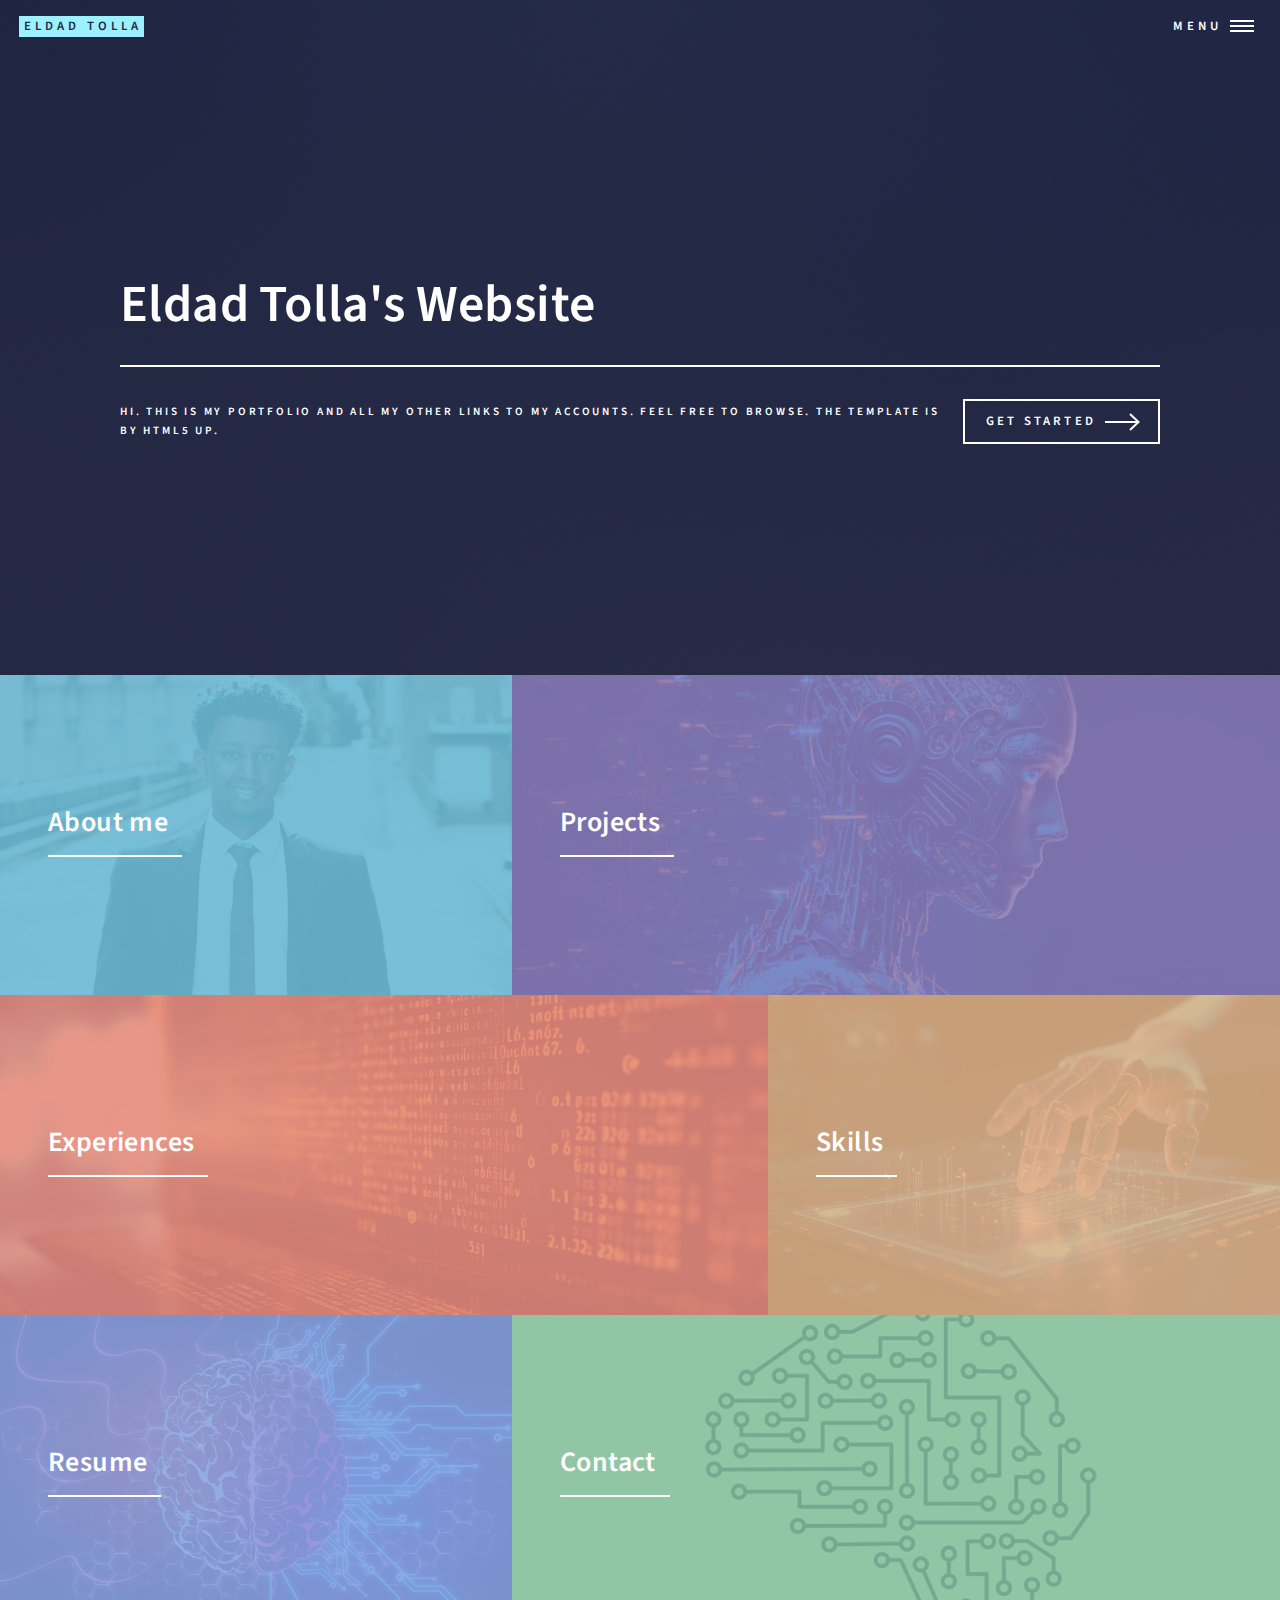
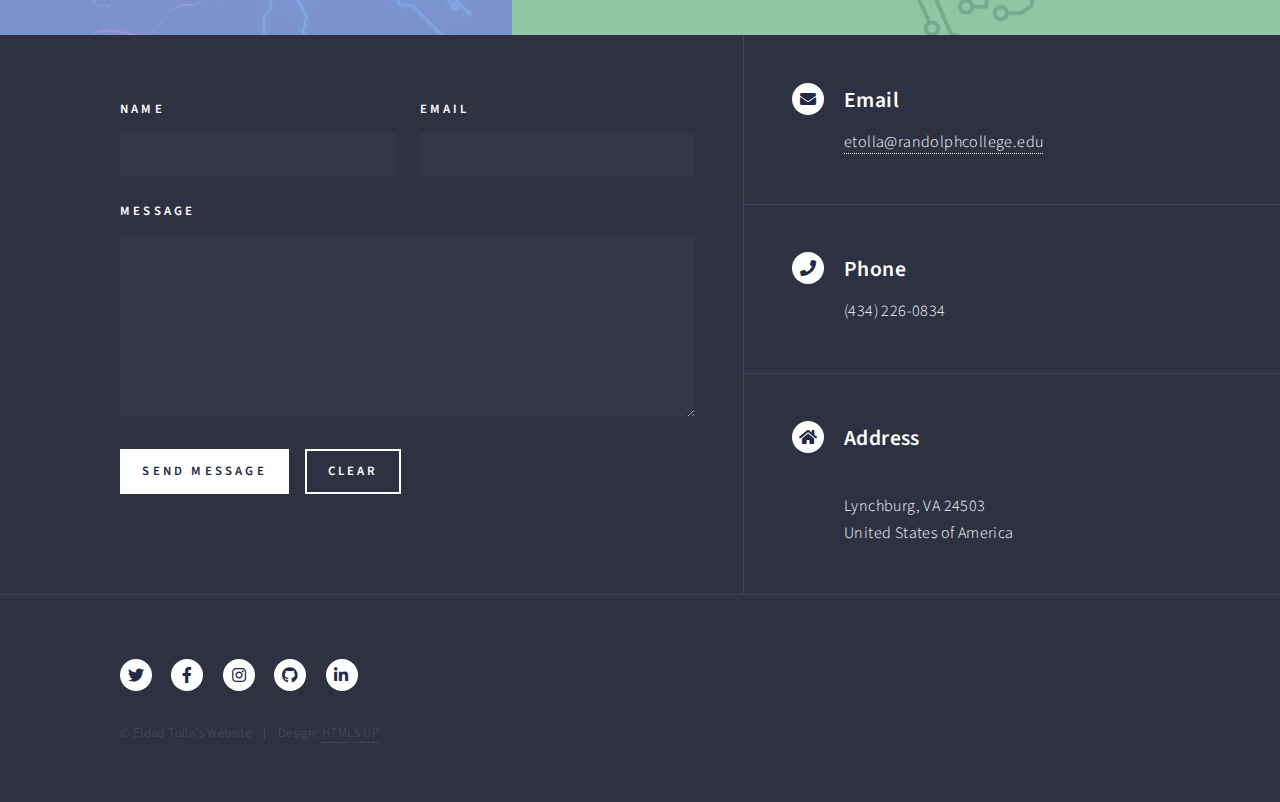
<file: index.html>
<!DOCTYPE HTML>
<!--
	Forty by HTML5 UP
	html5up.net | @ajlkn
	Free for personal and commercial use under the CCA 3.0 license (html5up.net/license)
-->
<html>
	<head>
		<title>Eldad Tolla's Website</title>
		<meta charset="utf-8" />
		<meta name="viewport" content="width=device-width, initial-scale=1, user-scalable=no" />
		<link rel="stylesheet" href="assets/css/main.css" />
		<noscript><link rel="stylesheet" href="assets/css/noscript.css" /></noscript>
	</head>
	<body class="is-preload">

		<!-- Wrapper -->
			<div id="wrapper">

				<!-- Header -->
					<header id="header" class="alt">
						<a href="index.html" class="logo"><strong>Eldad Tolla</strong> <span></span></a>
						<nav>
							<a href="#menu">Menu</a>
						</nav>
					</header>

				<!-- Menu -->
					<!-- Menu -->
<nav id="menu">
    <ul class="links">
        <li><a href="index.html">Home</a></li>
        <li><a href="#generic.html">About Me</a></li>
        <li><a href="#landing.html">Projects</a></li>
        <li><a href="#elements.html">Experiences</a></li>
        <li><a href="#skills.html">Skills</a></li>
        <li><a href="#resume.html">Resume</a></li>
        <li><a href="#contacts.html">Contacts</a></li>
    </ul>
</nav>
				<!-- About Me Section -->
<section id="about-me">
    <!-- About Me Content -->
</section>

<!-- Projects Section -->
<section id="projects">
    <!-- Projects Content -->
</section>

<!-- Experiences Section -->
<section id="experiences">
    <!-- Experiences Content -->
</section>

<!-- Skills Section -->
<section id="skills">
    <!-- Skills Content -->
</section>

<!-- Resume Section -->
<section id="resume">
    <!-- Resume Content -->
</section>

<!-- Contacts Section -->
<section id="contacts">
    <!-- Contacts Content -->
</section>


				<!-- Banner -->
					<section id="banner" class="major">
						<div class="inner">
							<header class="major">
								<h1>Eldad Tolla's Website</h1>
							</header>
							<div class="content">
								<p>Hi. This is my portfolio and all my other links to my accounts. Feel free to browse. The template is by HTML5 UP.</p>
								<ul class="actions">
									<li><a href="#one" class="button next scrolly">Get Started</a></li>
								</ul>
							</div>
						</div>
					</section>

				<!-- Main -->
					<div id="main">

						<!-- One -->
							<section id="one" class="tiles">
								<article>
									<span class="image">
										<img src="images/pic13.JPG" alt="" style="width: 100%; height: auto; object-fit: contain; max-height: 400px;" />

									</span>
									<header class="major">
										<h3><a href="generic.html" class="link">About me</a></h3>
										
									</header>
								</article>
								<article>
									<span class="image">
										<img src="images/pic16.jpg" alt="" />
									</span>
									<header class="major">
										<h3><a href="landing.html" class="link">Projects</a></h3>
										
									</header>
								</article>
								<article>
									<span class="image">
										<img src="images/pic15.jpg" alt="" />
									</span>
									<header class="major">
										<h3><a href="elements.html" class="link">Experiences</a></h3>
										
									</header>
								</article>
								<article>
									<span class="image">
										<img src="images/pic17.jpg" alt="" />
									</span>
									<header class="major">
										<h3><a href="skills.html" class="link">Skills</a></h3>
										
									</header>
								</article>
								<article>
									<span class="image">
										<img src="images/pic18.jpg" alt="" />
									</span>
									<header class="major">
										<h3><a href="resume.html" class="link">Resume</a></h3>
										
									</header>
								</article>
								<article>
									<span class="image">
										<img src="images/pic14.jpg" alt="" />
									</span>
									<header class="major">
										<h3><a href="contact.html" class="link">Contact</a></h3>
										
									</header>
								</article>
							</section>

						<!-- Two -->
							

					</div>

				<!-- Contact -->
					<section id="contact">
						<div class="inner">
							<section>
								<form method="post" action="#">
									<div class="fields">
										<div class="field half">
											<label for="name">Name</label>
											<input type="text" name="name" id="name" />
										</div>
										<div class="field half">
											<label for="email">Email</label>
											<input type="text" name="email" id="email" />
										</div>
										<div class="field">
											<label for="message">Message</label>
											<textarea name="message" id="message" rows="6"></textarea>
										</div>
									</div>
									<ul class="actions">
										<li><input type="submit" value="Send Message" class="primary" /></li>
										<li><input type="reset" value="Clear" /></li>
									</ul>
								</form>
							</section>
							<section class="split">
								<section>
									<div class="contact-method">
										<span class="icon solid alt fa-envelope"></span>
										<h3>Email</h3>
										<a href="#">etolla@randolphcollege.edu</a>
									</div>
								</section>
								<section>
									<div class="contact-method">
										<span class="icon solid alt fa-phone"></span>
										<h3>Phone</h3>
										<span>(434) 226-0834 </span>
									</div>
								</section>
								<section>
									<div class="contact-method">
										<span class="icon solid alt fa-home"></span>
										<h3>Address</h3>
										<span><br />
										Lynchburg, VA 24503<br />
										United States of America</span>
									</div>
								</section>
							</section>
						</div>
					</section>

				<!-- Footer -->
					<footer id="footer">
						<div class="inner">
							<ul class="icons">
								<li><a href="#" class="icon brands alt fa-twitter"><span class="label">Twitter</span></a></li>
								<li><a href="#" class="icon brands alt fa-facebook-f"><span class="label">Facebook</span></a></li>
								<li><a href="#" class="icon brands alt fa-instagram"><span class="label">Instagram</span></a></li>
								<li><a href="https://github.com/etollaw" class="icon brands alt fa-github"><span class="label">GitHub</span></a></li>
								<li><a href="https://www.linkedin.com/in/eldad-tolla-441166219" class="icon brands alt fa-linkedin-in"><span class="label">LinkedIn</span></a></li>
							</ul>
							<ul class="copyright">
								<li>&copy; Eldad Tolla's Website</li><li>Design: <a href="https://html5up.net">HTML5 UP</a></li>
							</ul>
						</div>
					</footer>

			</div>

		<!-- Scripts -->
			<script src="assets/js/jquery.min.js"></script>
			<script src="assets/js/jquery.scrolly.min.js"></script>
			<script src="assets/js/jquery.scrollex.min.js"></script>
			<script src="assets/js/browser.min.js"></script>
			<script src="assets/js/breakpoints.min.js"></script>
			<script src="assets/js/util.js"></script>
			<script src="assets/js/main.js"></script>

	</body>
</html>
</file>
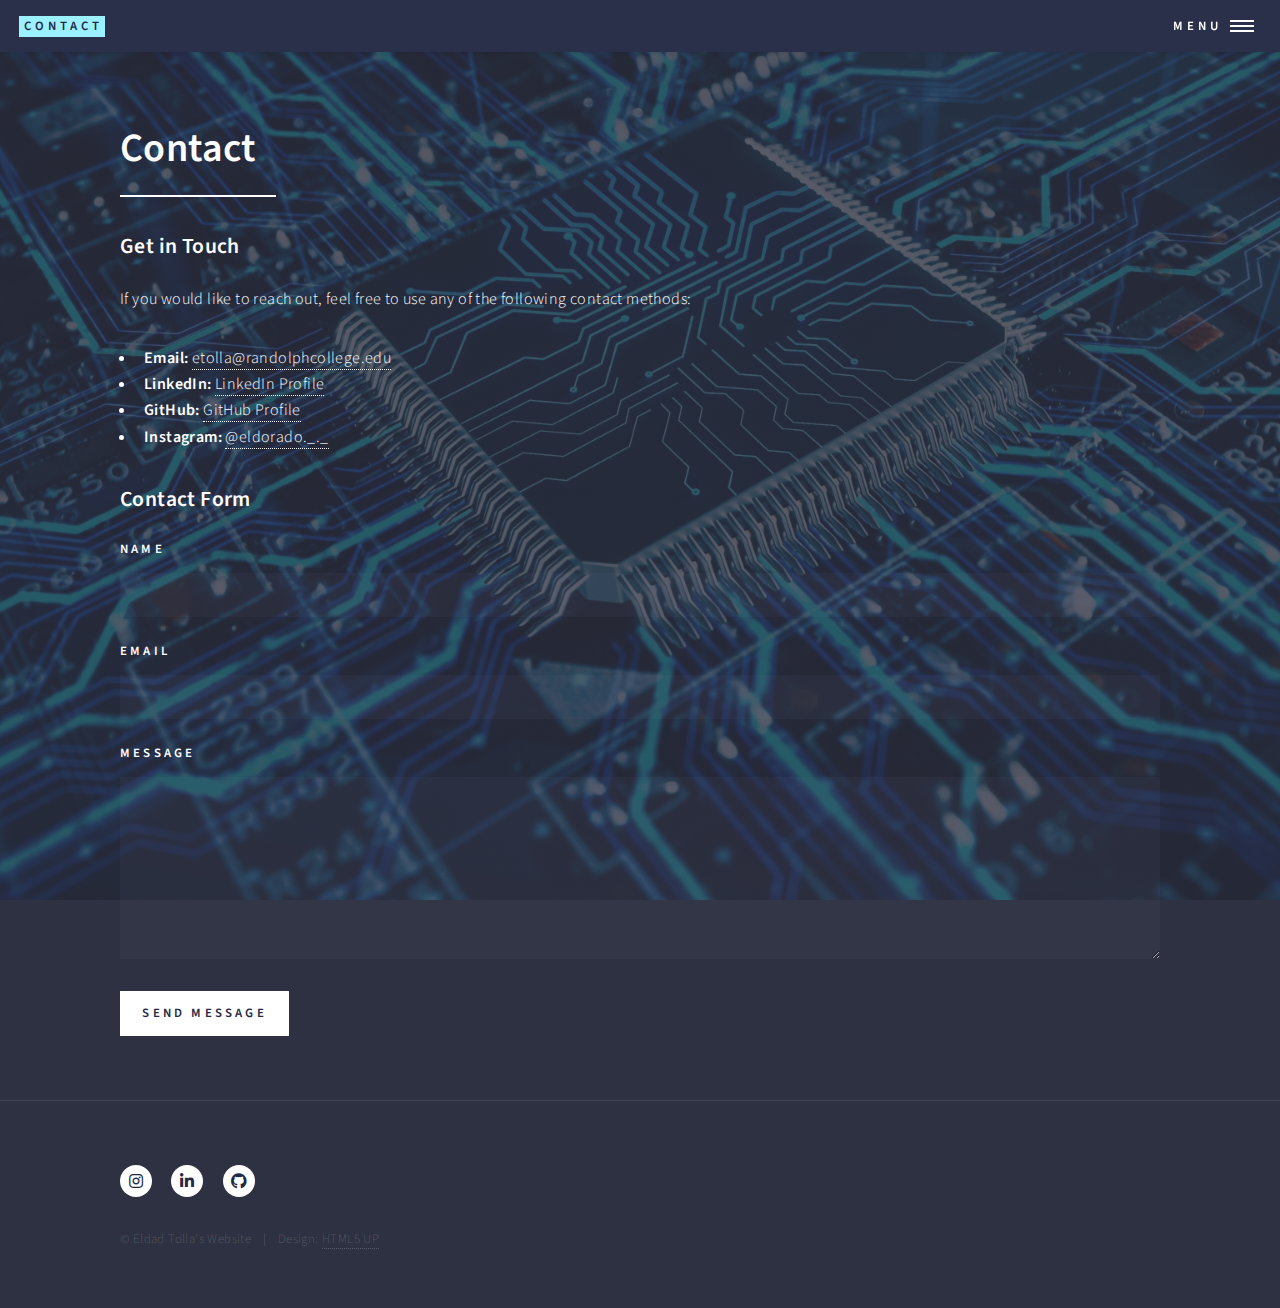
<file: contact.html>
<!DOCTYPE HTML>
				<!-- About Me Section -->
<section id="about-me">
    <!-- About Me Content -->
</section>

<!-- Projects Section -->
<section id="projects">
    <!-- Projects Content -->
</section>

<!-- Experiences Section -->
<section id="experiences">
    <!-- Experiences Content -->
</section>

<!-- Skills Section -->
<section id="skills">
    <!-- Skills Content -->
</section>

<!-- Resume Section -->
<section id="resume">
    <!-- Resume Content -->
</section>

<!-- Contacts Section -->
<section id="contacts">
    <!-- Contacts Content -->
</section>

<html>
	<head>
		<title>Contact</title>
		<meta charset="utf-8" />
		<meta name="viewport" content="width=device-width, initial-scale=1, user-scalable=no" />
		<link rel="stylesheet" href="assets/css/main.css" />
		<noscript><link rel="stylesheet" href="assets/css/noscript.css" /></noscript>
	</head>
	<body class="is-preload">

		<!-- Wrapper -->
		<div id="wrapper">

			<!-- Header -->
			<header id="header">
				<a href="index.html" class="logo"><strong>Contact</strong></a>
				<nav>
					<a href="#menu">Menu</a>
				</nav>
			</header>

			<!-- Menu -->
			<nav id="menu">
				<ul class="links">
					<li><a href="index.html">Home</a></li>
					<li><a href="skills.html">Skills</a></li>
					<li><a href="projects.html">Projects</a></li>
					<li><a href="resume.html">Resume</a></li>
				</ul>
			</nav>

			<!-- Main -->
			<div id="main" class="alt">

				<!-- One -->
				<section id="one">
					<div class="inner">
						<header class="major">
							<h1>Contact</h1>
						</header>

						<!-- Content -->
						<section>
							<h3>Get in Touch</h3>
							<p>If you would like to reach out, feel free to use any of the following contact methods:</p>

							<ul>
								<li><strong>Email:</strong> <a href="mailto:etolla@randolphcollege.edu">etolla@randolphcollege.edu</a></li>
								<li><strong>LinkedIn:</strong> <a href="https://www.linkedin.com/in/eldad-tolla-441166219" target="_blank">LinkedIn Profile</a></li>
								<li><strong>GitHub:</strong> <a href="https://github.com/etollaw" target="_blank">GitHub Profile</a></li>
								<li><strong>Instagram:</strong> <a href="https://www.instagram.com/eldorado._._" target="_blank">@eldorado._._</a></li>
							</ul>

							<h3>Contact Form</h3>
							<form method="post" action="mailto:etolla@randolphcollege.edu">
								<div class="fields">
									<div class="field">
										<label for="name">Name</label>
										<input type="text" name="name" id="name" required />
									</div>
									<div class="field">
										<label for="email">Email</label>
										<input type="email" name="email" id="email" required />
									</div>
									<div class="field">
										<label for="message">Message</label>
										<textarea name="message" id="message" rows="6" required></textarea>
									</div>
								</div>
								<ul class="actions">
									<li><input type="submit" value="Send Message" class="primary" /></li>
								</ul>
							</form>

						</section>

					</div>
				</section>

			</div>

			<!-- Footer -->
			<footer id="footer">
				<div class="inner">
					<ul class="icons">
						<li><a href="https://www.instagram.com/eldorado._._" class="icon brands alt fa-instagram"><span class="label">Instagram</span></a></li>
						<li><a href="https://www.linkedin.com/in/eldad-tolla-441166219" class="icon brands alt fa-linkedin-in"><span class="label">LinkedIn</span></a></li>
						<li><a href="https://github.com/etollaw" class="icon brands alt fa-github"><span class="label">GitHub</span></a></li>
					</ul>
					<ul class="copyright">
						<li>&copy; Eldad Tolla's Website</li><li>Design: <a href="https://html5up.net">HTML5 UP</a></li>
					</ul>
				</div>
			</footer>

		</div>

		<!-- Scripts -->
		<script src="assets/js/jquery.min.js"></script>
		<script src="assets/js/jquery.scrolly.min.js"></script>
		<script src="assets/js/jquery.scrollex.min.js"></script>
		<script src="assets/js/browser.min.js"></script>
		<script src="assets/js/breakpoints.min.js"></script>
		<script src="assets/js/util.js"></script>
		<script src="assets/js/main.js"></script>

	</body>
</html>
</file>
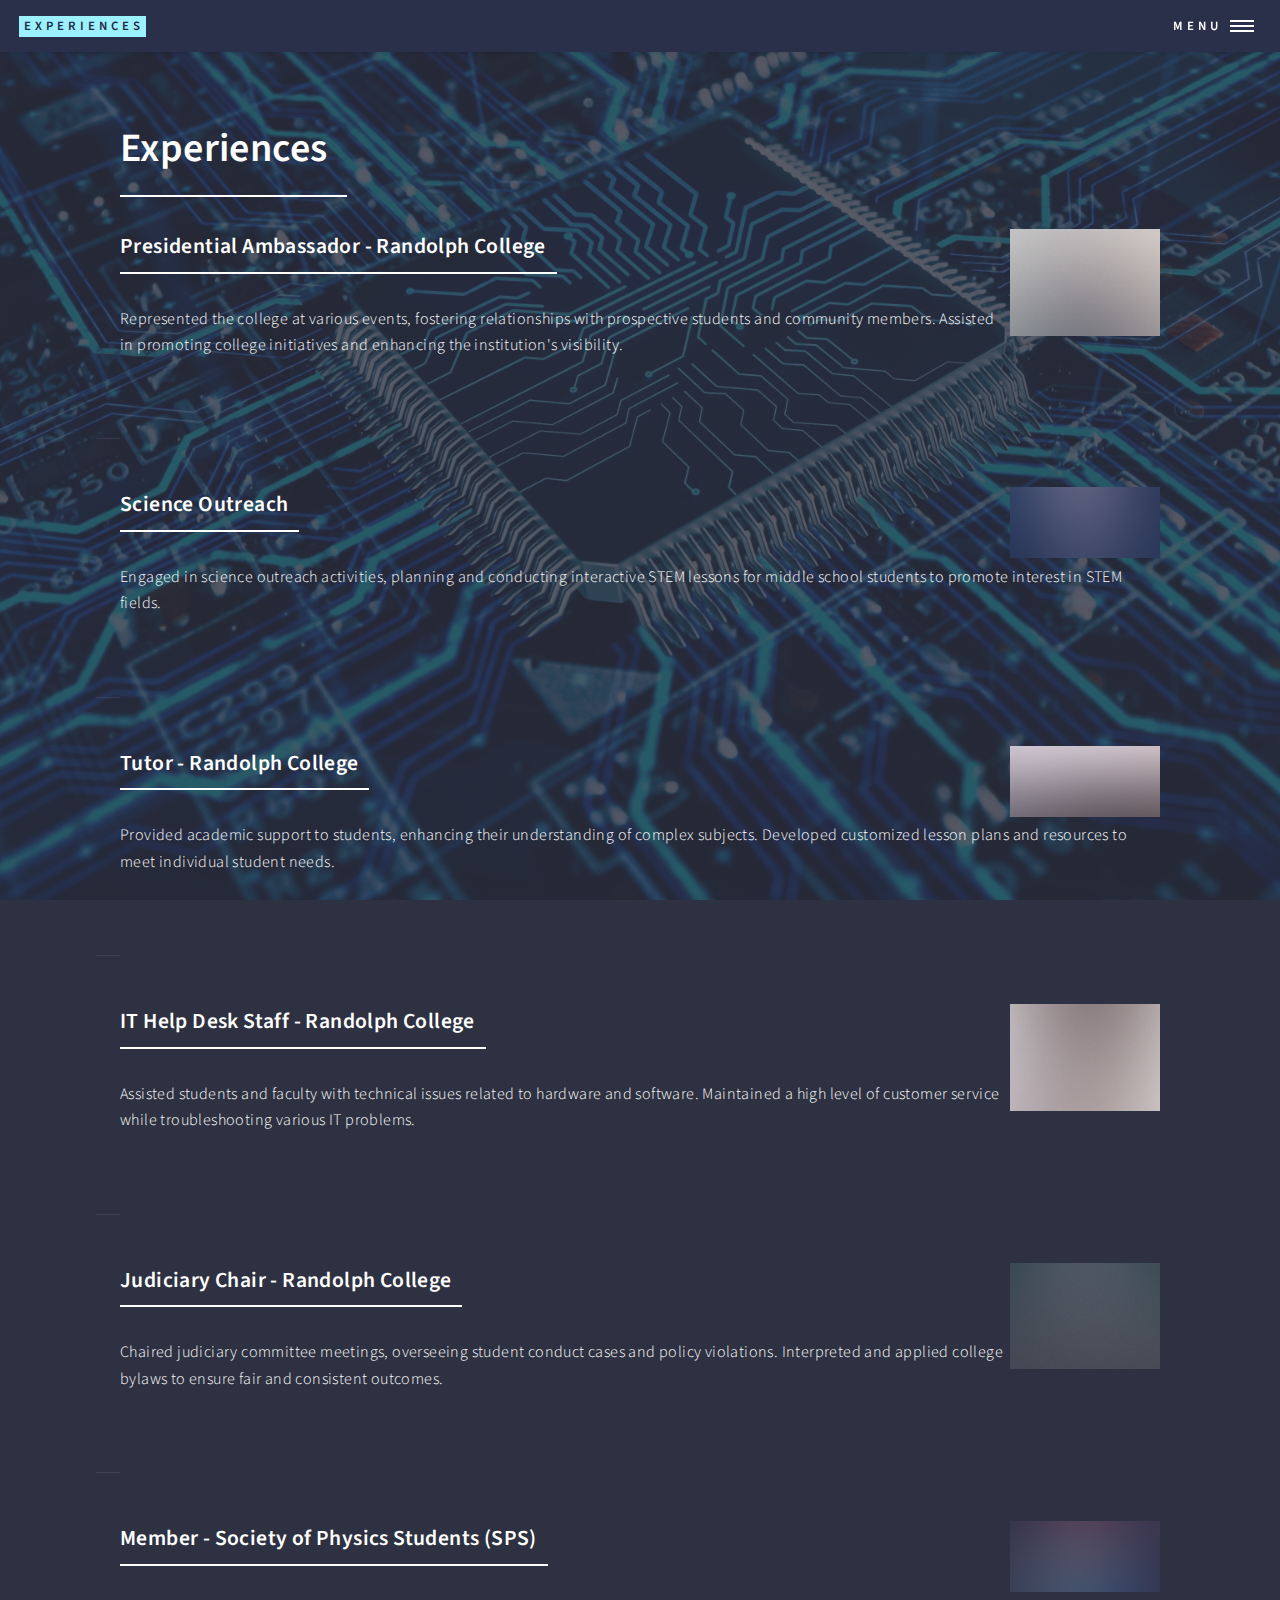
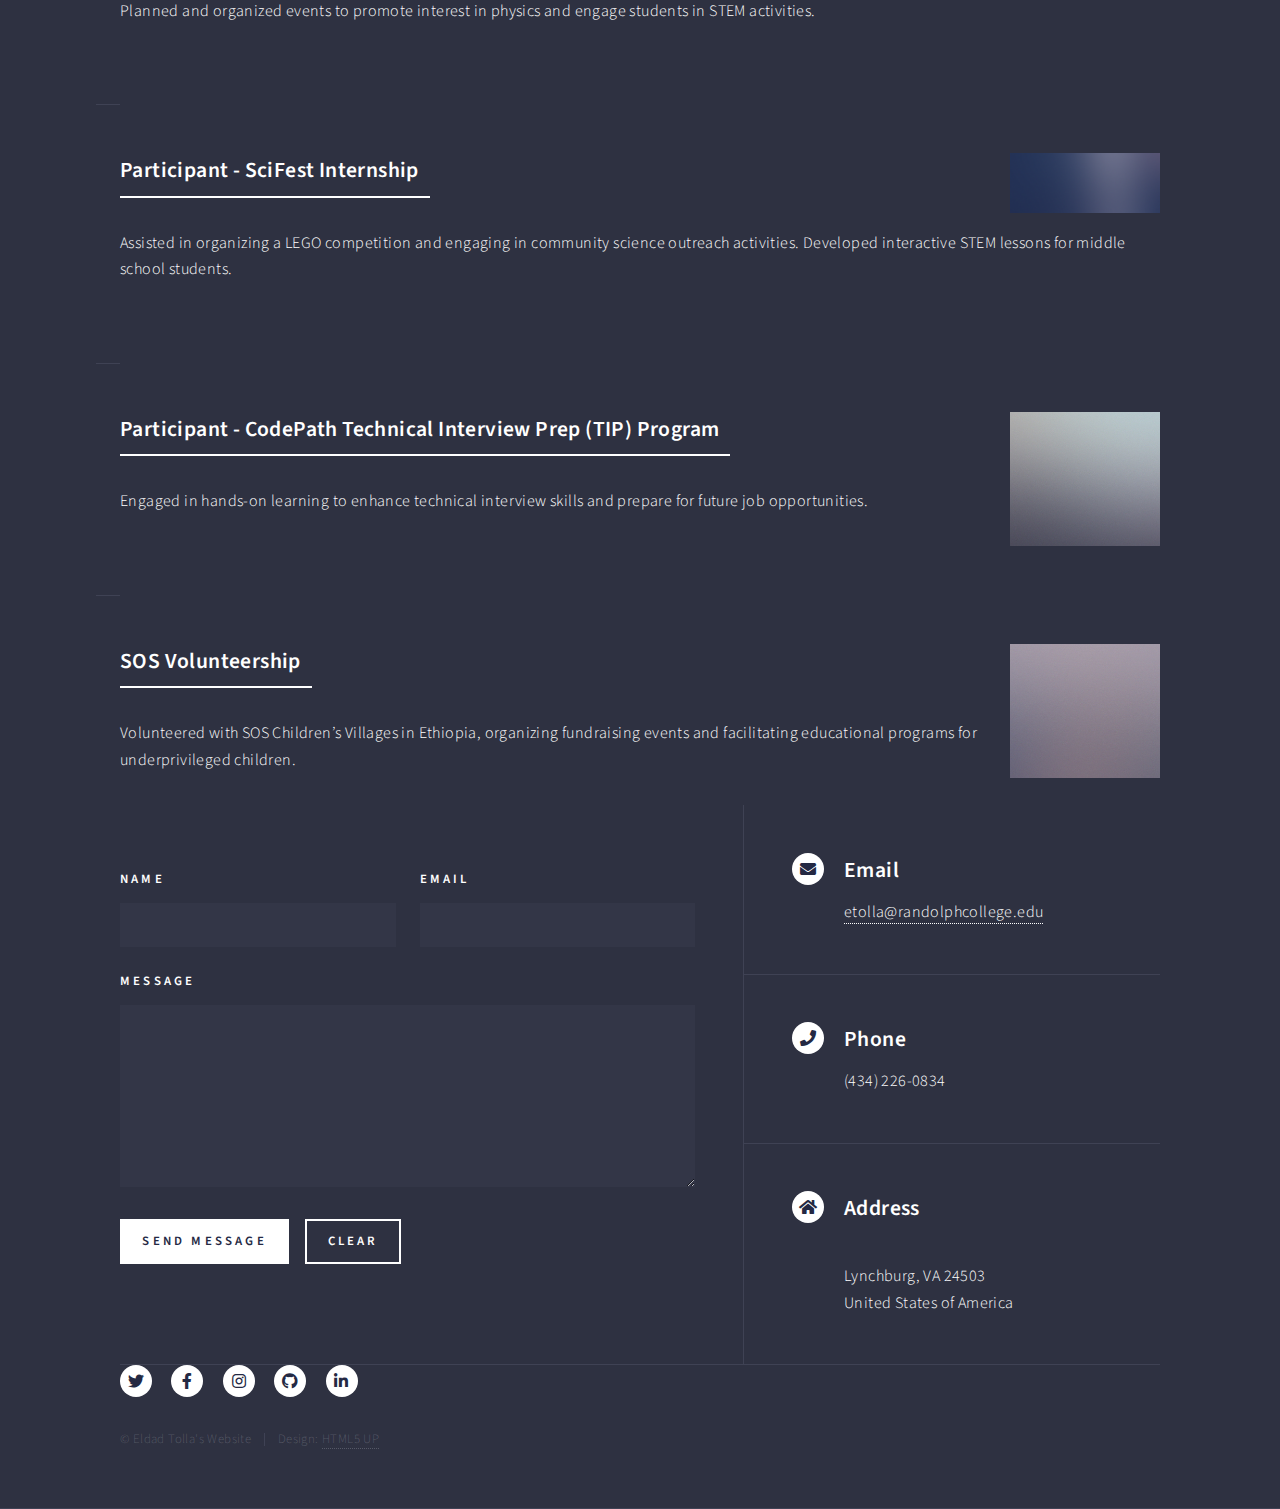
<file: elements.html>
<!DOCTYPE HTML>
<!--
	Forty by HTML5 UP
	html5up.net | @ajlkn
	Free for personal and commercial use under the CCA 3.0 license (html5up.net/license)
-->
<html>
	<head>
		<title>Experiences</title>
		<meta charset="utf-8" />
		<meta name="viewport" content="width=device-width, initial-scale=1, user-scalable=no" />
		<link rel="stylesheet" href="assets/css/main.css" />
		<noscript><link rel="stylesheet" href="assets/css/noscript.css" /></noscript>
	</head>
	<body class="is-preload">

		<!-- Wrapper -->
			<div id="wrapper">

				<!-- Header -->
					<header id="header">
						<a href="index.html" class="logo"><strong>Experiences</strong> <span></span></a>
						<nav>
							<a href="#menu">Menu</a>
						</nav>
					</header>

				<!-- Menu -->
					<nav id="menu">
						<ul class="links">
							<li><a href="index.html">Home</a></li>
							<li><a href="landing.html">Landing</a></li>
							<li><a href="generic.html">Generic</a></li>
							<li><a href="elements.html">Elements</a></li>
						</ul>
						<ul class="actions stacked">
							<li><a href="#" class="button primary fit">Get Started</a></li>
							<li><a href="#" class="button fit">Log In</a></li>
						</ul>
					</nav>

				<!-- Main -->
					<div id="main" class="alt">

						<!-- One -->
							<section id="one">
								<div class="inner">
									<header class="major">
										<h1>Experiences</h1>
									</header>

									<!-- Content -->
<h2 id="content"></h2>

<div class="row">
    <div class="col-12">
        <div class="content">
            <a href="#" class="image" style="float: right; width: 30%; max-width: 150px;">
                <img src="images/pic01.jpg" alt="Presidential Ambassador" style="width: 100%; height: auto;" />
            </a>
            <div class="inner">
                <header class="major">
                    <h3>Presidential Ambassador - Randolph College</h3>
                </header>
                <p>Represented the college at various events, fostering relationships with prospective students and community members. Assisted in promoting college initiatives and enhancing the institution's visibility.</p>
            </div>
        </div>
    </div>

    <hr class="major" />

    <div class="col-12">
        <div class="content">
            <a href="#" class="image" style="float: right; width: 30%; max-width: 150px;">
                <img src="images/pic02.jpg" alt="Science Outreach" style="width: 100%; height: auto;" />
            </a>
            <div class="inner">
                <header class="major">
                    <h3>Science Outreach</h3>
                </header>
                <p>Engaged in science outreach activities, planning and conducting interactive STEM lessons for middle school students to promote interest in STEM fields.</p>
            </div>
        </div>
    </div>

    <hr class="major" />

    <div class="col-12">
        <div class="content">
            <a href="#" class="image" style="float: right; width: 30%; max-width: 150px;">
                <img src="images/pic03.jpg" alt="Tutor" style="width: 100%; height: auto;" />
            </a>
            <div class="inner">
                <header class="major">
                    <h3>Tutor - Randolph College</h3>
                </header>
                <p>Provided academic support to students, enhancing their understanding of complex subjects. Developed customized lesson plans and resources to meet individual student needs.</p>
            </div>
        </div>
    </div>

    <hr class="major" />

    <div class="col-12">
        <div class="content">
            <a href="#" class="image" style="float: right; width: 30%; max-width: 150px;">
                <img src="images/pic04.jpg" alt="IT Help Desk" style="width: 100%; height: auto;" />
            </a>
            <div class="inner">
                <header class="major">
                    <h3>IT Help Desk Staff - Randolph College</h3>
                </header>
                <p>Assisted students and faculty with technical issues related to hardware and software. Maintained a high level of customer service while troubleshooting various IT problems.</p>
            </div>
        </div>
    </div>

    <hr class="major" />

    <div class="col-12">
        <div class="content">
            <a href="#" class="image" style="float: right; width: 30%; max-width: 150px;">
                <img src="images/pic05.jpg" alt="Judiciary Chair" style="width: 100%; height: auto;" />
            </a>
            <div class="inner">
                <header class="major">
                    <h3>Judiciary Chair - Randolph College</h3>
                </header>
                <p>Chaired judiciary committee meetings, overseeing student conduct cases and policy violations. Interpreted and applied college bylaws to ensure fair and consistent outcomes.</p>
            </div>
        </div>
    </div>

    <hr class="major" />

    <div class="col-12">
        <div class="content">
            <a href="#" class="image" style="float: right; width: 30%; max-width: 150px;">
                <img src="images/pic06.jpg" alt="Member - Society of Physics Students" style="width: 100%; height: auto;" />
            </a>
            <div class="inner">
                <header class="major">
                    <h3>Member - Society of Physics Students (SPS)</h3>
                </header>
                <p>Planned and organized events to promote interest in physics and engage students in STEM activities.</p>
            </div>
        </div>
    </div>

    <hr class="major" />

    <div class="col-12">
        <div class="content">
            <a href="#" class="image" style="float: right; width: 30%; max-width: 150px;">
                <img src="images/pic07.jpg" alt="Participant - SciFest Internship" style="width: 100%; height: auto;" />
            </a>
            <div class="inner">
                <header class="major">
                    <h3>Participant - SciFest Internship</h3>
                </header>
                <p>Assisted in organizing a LEGO competition and engaging in community science outreach activities. Developed interactive STEM lessons for middle school students.</p>
            </div>
        </div>
    </div>

    <hr class="major" />

    <div class="col-12">
        <div class="content">
            <a href="#" class="image" style="float: right; width: 30%; max-width: 150px;">
                <img src="images/pic08.jpg" alt="Participant - CodePath" style="width: 100%; height: auto;" />
            </a>
            <div class="inner">
                <header class="major">
                    <h3>Participant - CodePath Technical Interview Prep (TIP) Program</h3>
                </header>
                <p>Engaged in hands-on learning to enhance technical interview skills and prepare for future job opportunities.</p>
            </div>
        </div>
    </div>

    <hr class="major" />

    <div class="col-12">
        <div class="content">
            <a href="#" class="image" style="float: right; width: 30%; max-width: 150px;">
                <img src="images/pic09.jpg" alt="SOS Volunteership" style="width: 100%; height: auto;" />
            </a>
            <div class="inner">
                <header class="major">
                    <h3>SOS Volunteership</h3>
                </header>
                <p>Volunteered with SOS Children’s Villages in Ethiopia, organizing fundraising events and facilitating educational programs for underprivileged children.</p>
            </div>
        </div>
    </div>
</div>



				<!-- Contact -->
					<section id="contact">
						<div class="inner">
							<section>
								<form method="post" action="#">
									<div class="fields">
										<div class="field half">
											<label for="name">Name</label>
											<input type="text" name="name" id="name" />
										</div>
										<div class="field half">
											<label for="email">Email</label>
											<input type="text" name="email" id="email" />
										</div>
										<div class="field">
											<label for="message">Message</label>
											<textarea name="message" id="message" rows="6"></textarea>
										</div>
									</div>
									<ul class="actions">
										<li><input type="submit" value="Send Message" class="primary" /></li>
										<li><input type="reset" value="Clear" /></li>
									</ul>
								</form>
							</section>
							<section class="split">
								<section>
									<div class="contact-method">
										<span class="icon solid alt fa-envelope"></span>
										<h3>Email</h3>
										<a href="#">etolla@randolphcollege.edu</a>
									</div>
								</section>
								<section>
									<div class="contact-method">
										<span class="icon solid alt fa-phone"></span>
										<h3>Phone</h3>
										<span>(434) 226-0834</span>
									</div>
								</section>
								<section>
									<div class="contact-method">
										<span class="icon solid alt fa-home"></span>
										<h3>Address</h3>
										<span><br />
										Lynchburg, VA 24503<br />
										United States of America</span>
									</div>
								</section>
							</section>
						</div>
					</section>

				<!-- Footer -->
					<footer id="footer">
						<div class="inner">
							<ul class="icons">
								<li><a href="#" class="icon brands alt fa-twitter"><span class="label">Twitter</span></a></li>
								<li><a href="#" class="icon brands alt fa-facebook-f"><span class="label">Facebook</span></a></li>
								<li><a href="https://www.instagram.com/eldorado._._" class="icon brands alt fa-instagram"><span class="label">Instagram</span></a></li>
								<li><a href="https://github.com/etollaw" class="icon brands alt fa-github"><span class="label">GitHub</span></a></li>
								<li><a href="https://www.linkedin.com/in/eldad-tolla-441166219" class="icon brands alt fa-linkedin-in"><span class="label">LinkedIn</span></a></li>
							</ul>
							<ul class="copyright">
								<li>&copy; Eldad Tolla's Website</li><li>Design: <a href="https://html5up.net">HTML5 UP</a></li>
							</ul>
						</div>
					</footer>

			</div>

		<!-- Scripts -->
			<script src="assets/js/jquery.min.js"></script>
			<script src="assets/js/jquery.scrolly.min.js"></script>
			<script src="assets/js/jquery.scrollex.min.js"></script>
			<script src="assets/js/browser.min.js"></script>
			<script src="assets/js/breakpoints.min.js"></script>
			<script src="assets/js/util.js"></script>
			<script src="assets/js/main.js"></script>

	</body>
</html>
</file>
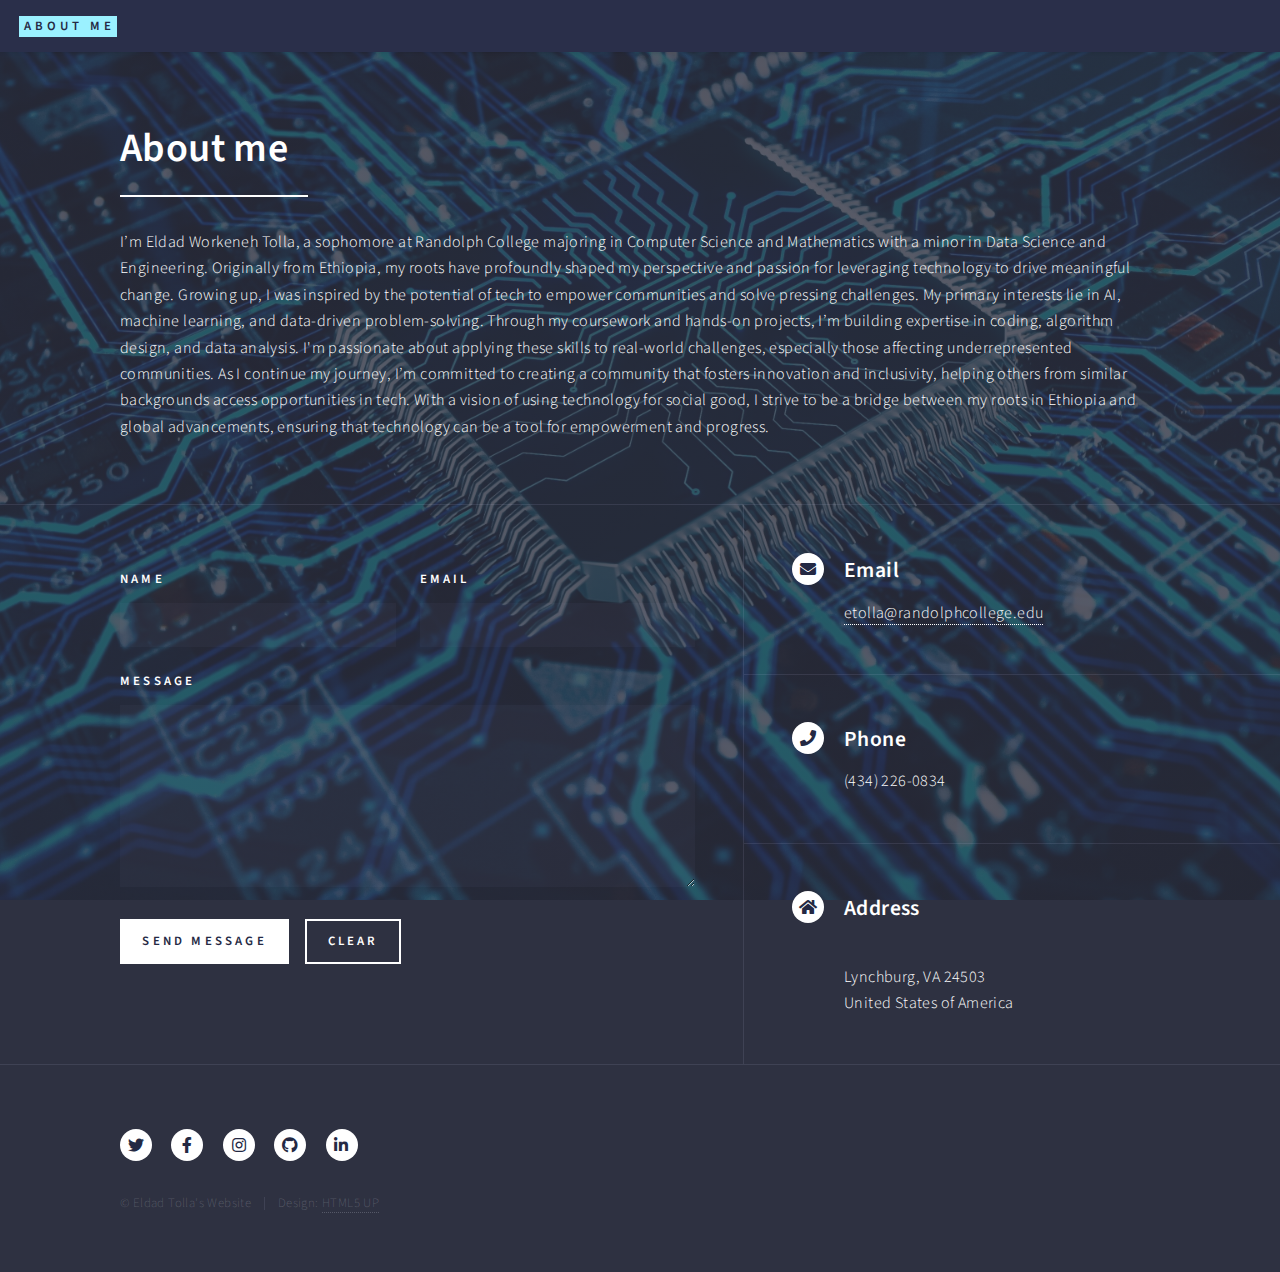
<file: generic.html>
<!DOCTYPE HTML>
<!--
	Forty by HTML5 UP
	html5up.net | @ajlkn
	Free for personal and commercial use under the CCA 3.0 license (html5up.net/license)
-->
<html>
	<head>
		<title>About me</title>
		<meta charset="utf-8" />
		<meta name="viewport" content="width=device-width, initial-scale=1, user-scalable=no" />
		<link rel="stylesheet" href="assets/css/main.css" />
		<noscript><link rel="stylesheet" href="assets/css/noscript.css" /></noscript>
	</head>
	<body class="is-preload">

		<!-- Wrapper -->
			<div id="wrapper">

				<!-- Header -->
					<header id="header">
						<a href="index.html" class="logo"><strong>About me</strong> <span></span></a>
						
					</header>

				<!-- Menu -->
					<nav id="menu">
						<ul class="links">
							<li><a href="index.html">Home</a></li>
							<li><a href="landing.html">Landing</a></li>
							<li><a href="generic.html">Generic</a></li>
							<li><a href="elements.html">Elements</a></li>
						</ul>
						<ul class="actions stacked">
							<li><a href="#" class="button primary fit">Get Started</a></li>
							<li><a href="#" class="button fit">Log In</a></li>
						</ul>
					</nav>


				<!-- Main -->
					<div id="main" class="alt">

						<!-- One -->
							<section id="one">
								<div class="inner">
									<header class="major">
										<h1>About me</h1>
									</header>
									
									<p>I’m Eldad Workeneh Tolla, a sophomore at Randolph College majoring in Computer Science and Mathematics with a minor in Data Science and Engineering. Originally from Ethiopia, my roots have profoundly shaped my perspective and passion for leveraging technology to drive meaningful change. Growing up, I was inspired by the potential of tech to empower communities and solve pressing challenges.

My primary interests lie in AI, machine learning, and data-driven problem-solving. Through my coursework and hands-on projects, I’m building expertise in coding, algorithm design, and data analysis. I'm passionate about applying these skills to real-world challenges, especially those affecting underrepresented communities.

As I continue my journey, I’m committed to creating a community that fosters innovation and inclusivity, helping others from similar backgrounds access opportunities in tech. With a vision of using technology for social good, I strive to be a bridge between my roots in Ethiopia and global advancements, ensuring that technology can be a tool for empowerment and progress.</p>
									
								</div>
							</section>

					</div>

				<!-- Contact -->
					<section id="contact">
						<div class="inner">
							<section>
								<form method="post" action="#">
									<div class="fields">
										<div class="field half">
											<label for="name">Name</label>
											<input type="text" name="name" id="name" />
										</div>
										<div class="field half">
											<label for="email">Email</label>
											<input type="text" name="email" id="email" />
										</div>
										<div class="field">
											<label for="message">Message</label>
											<textarea name="message" id="message" rows="6"></textarea>
										</div>
									</div>
									<ul class="actions">
										<li><input type="submit" value="Send Message" class="primary" /></li>
										<li><input type="reset" value="Clear" /></li>
									</ul>
								</form>
							</section>
							<section class="split">
								<section>
									<div class="contact-method">
										<span class="icon solid alt fa-envelope"></span>
										<h3>Email</h3>
										<a href="#">etolla@randolphcollege.edu</a>
									</div>
								</section>
								<section>
									<div class="contact-method">
										<span class="icon solid alt fa-phone"></span>
										<h3>Phone</h3>
										<span>(434) 226-0834</span>
									</div>
								</section>
								<section>
									<div class="contact-method">
										<span class="icon solid alt fa-home"></span>
										<h3>Address</h3>
										<span><br />
										Lynchburg, VA 24503<br />
										United States of America</span>
									</div>
								</section>
							</section>
						</div>
					</section>

				<!-- Footer -->
					<footer id="footer">
						<div class="inner">
							<ul class="icons">
								<li><a href="#" class="icon brands alt fa-twitter"><span class="label">Twitter</span></a></li>
								<li><a href="#" class="icon brands alt fa-facebook-f"><span class="label">Facebook</span></a></li>
								<li><a href="#" class="icon brands alt fa-instagram"><span class="label">Instagram</span></a></li>
								<li><a href="https://github.com/etollaw" class="icon brands alt fa-github"><span class="label">GitHub</span></a></li>
								<li><a href="https://www.linkedin.com/in/eldad-tolla-441166219" class="icon brands alt fa-linkedin-in"><span class="label">LinkedIn</span></a></li>
							</ul>
							<ul class="copyright">
								<li>&copy; Eldad Tolla's Website</li><li>Design: <a href="https://html5up.net">HTML5 UP</a></li>
							</ul>
						</div>
					</footer>

			</div>

		<!-- Scripts -->
			<script src="assets/js/jquery.min.js"></script>
			<script src="assets/js/jquery.scrolly.min.js"></script>
			<script src="assets/js/jquery.scrollex.min.js"></script>
			<script src="assets/js/browser.min.js"></script>
			<script src="assets/js/breakpoints.min.js"></script>
			<script src="assets/js/util.js"></script>
			<script src="assets/js/main.js"></script>

	</body>
</html>
</file>
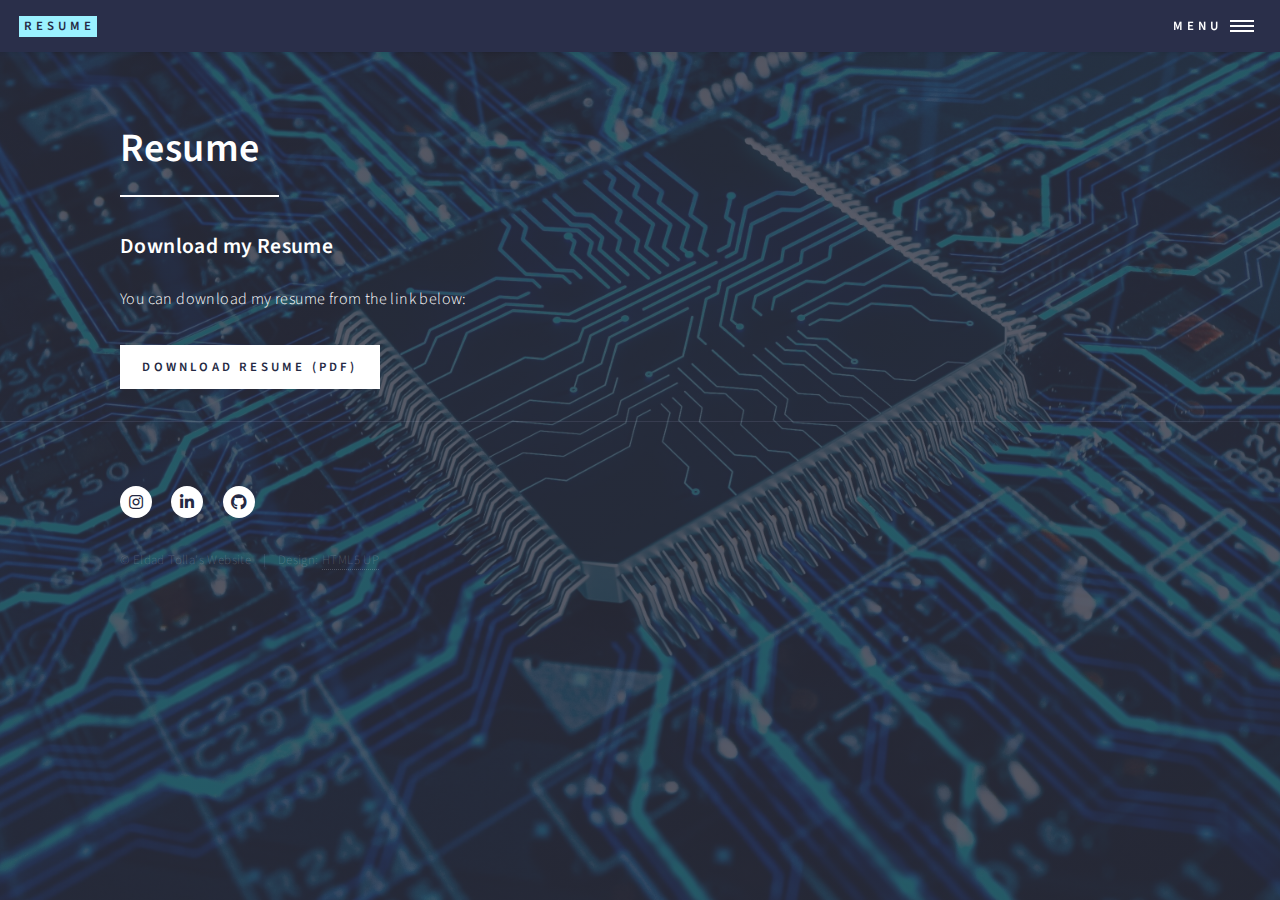
<file: resume.html>
<!DOCTYPE HTML>
<html>
	<head>
		<title>Resume</title>
		<meta charset="utf-8" />
		<meta name="viewport" content="width=device-width, initial-scale=1, user-scalable=no" />
		<link rel="stylesheet" href="assets/css/main.css" />
		<noscript><link rel="stylesheet" href="assets/css/noscript.css" /></noscript>
	</head>
	<body class="is-preload">

		<!-- Wrapper -->
		<div id="wrapper">

			<!-- Header -->
			<header id="header">
				<a href="index.html" class="logo"><strong>Resume</strong> <span></span></a>
				<nav>
					<a href="#menu">Menu</a>
				</nav>
			</header>

			<!-- Menu -->
			<nav id="menu">
				<ul class="links">
					<li><a href="index.html">Home</a></li>
					<li><a href="skills.html">Skills</a></li>
					<li><a href="projects.html">Projects</a></li>
				</ul>
			</nav>

			<!-- Main -->
			<div id="main" class="alt">

				<!-- One -->
				<section id="one">
					<div class="inner">
						<header class="major">
							<h1>Resume</h1>
						</header>

						<!-- Content -->
						<section>
							<h3>Download my Resume</h3>
							<p>You can download my resume from the link below:</p>
							<a href="images/EldadTollaResume.pdf" class="button primary">Download Resume (PDF)</a>
						</section>

					</div>
				</section>

			</div>

			<!-- Footer -->
			<footer id="footer">
				<div class="inner">
					<ul class="icons">
						<li><a href="https://www.instagram.com/eldorado._._" class="icon brands alt fa-instagram"><span class="label">Instagram</span></a></li>
						<li><a href="https://www.linkedin.com/in/eldad-tolla-441166219" class="icon brands alt fa-linkedin-in"><span class="label">LinkedIn</span></a></li>
						<li><a href="https://github.com/etollaw" class="icon brands alt fa-github"><span class="label">GitHub</span></a></li>
					</ul>
					<ul class="copyright">
						<li>&copy; Eldad Tolla's Website</li><li>Design: <a href="https://html5up.net">HTML5 UP</a></li>
					</ul>
				</div>
			</footer>

		</div>

		<!-- Scripts -->
		<script src="assets/js/jquery.min.js"></script>
		<script src="assets/js/jquery.scrolly.min.js"></script>
		<script src="assets/js/jquery.scrollex.min.js"></script>
		<script src="assets/js/browser.min.js"></script>
		<script src="assets/js/breakpoints.min.js"></script>
		<script src="assets/js/util.js"></script>
		<script src="assets/js/main.js"></script>

	</body>
</html>
</file>
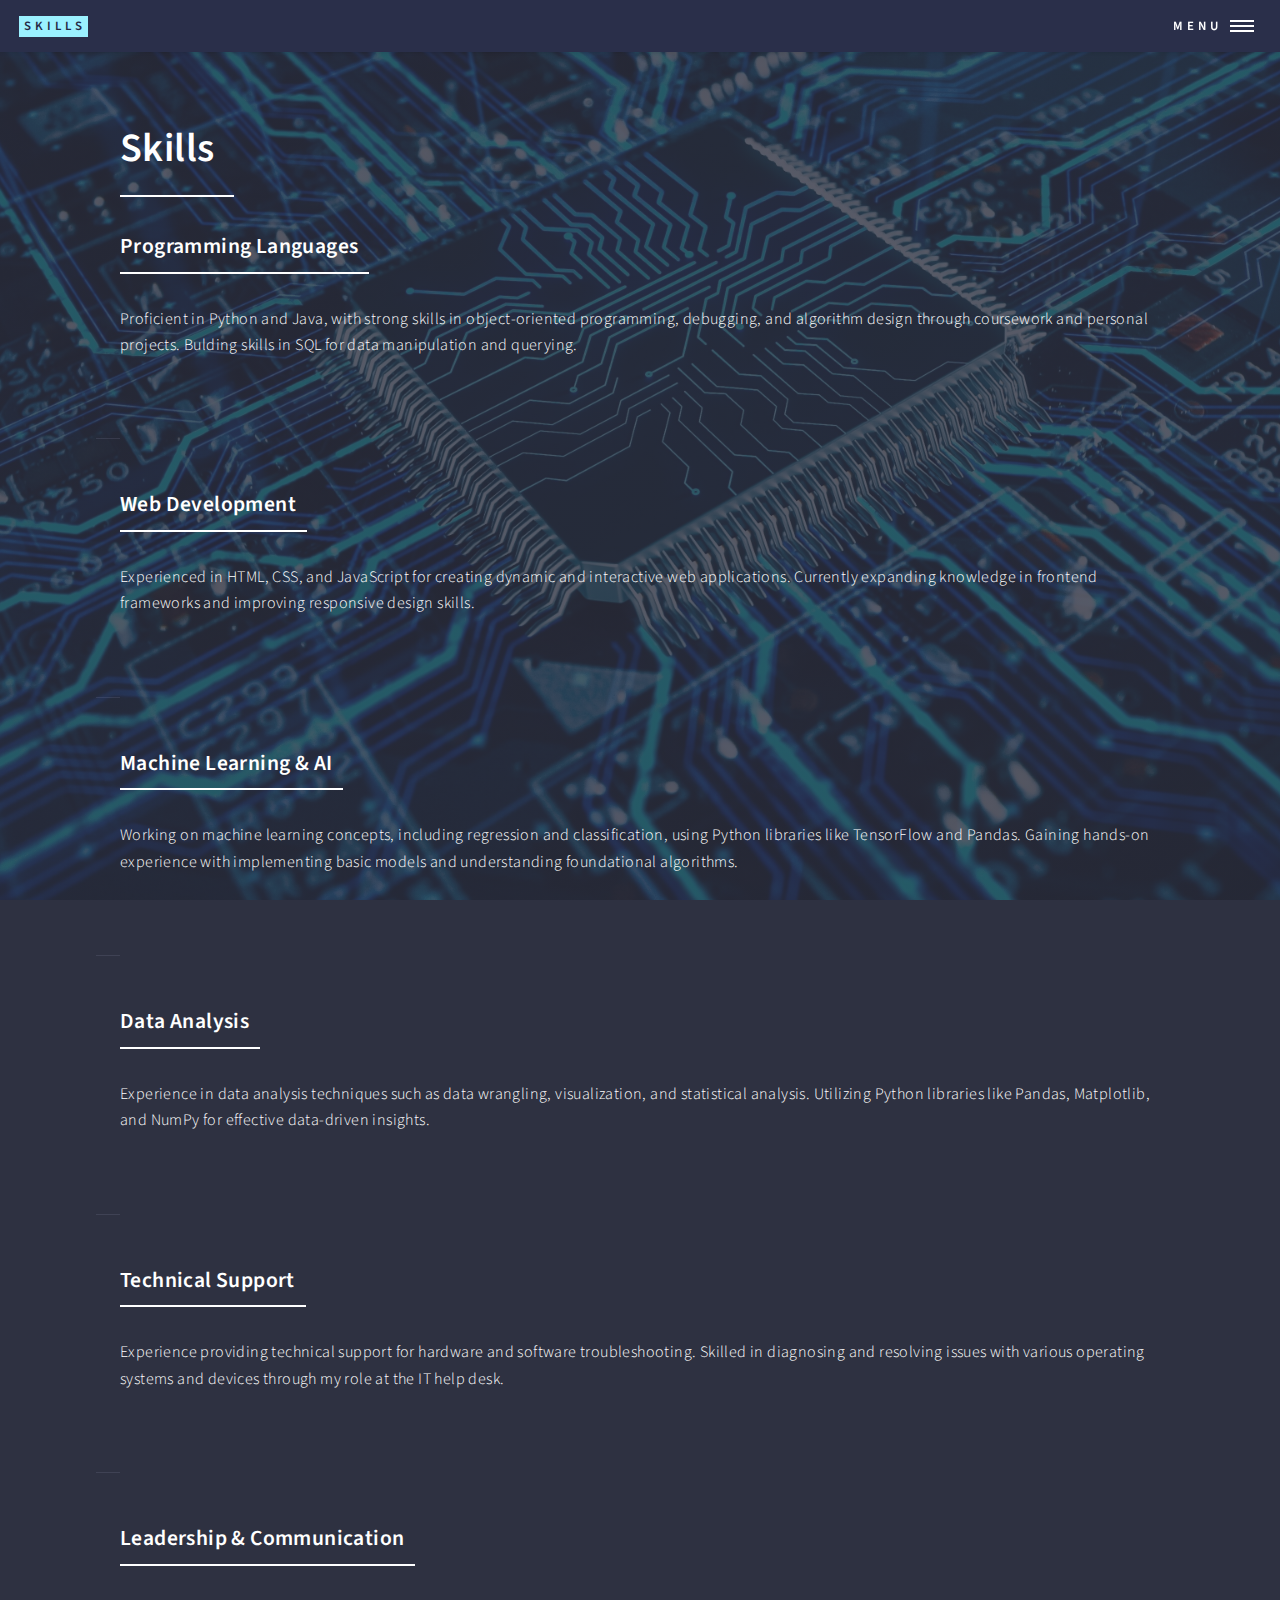
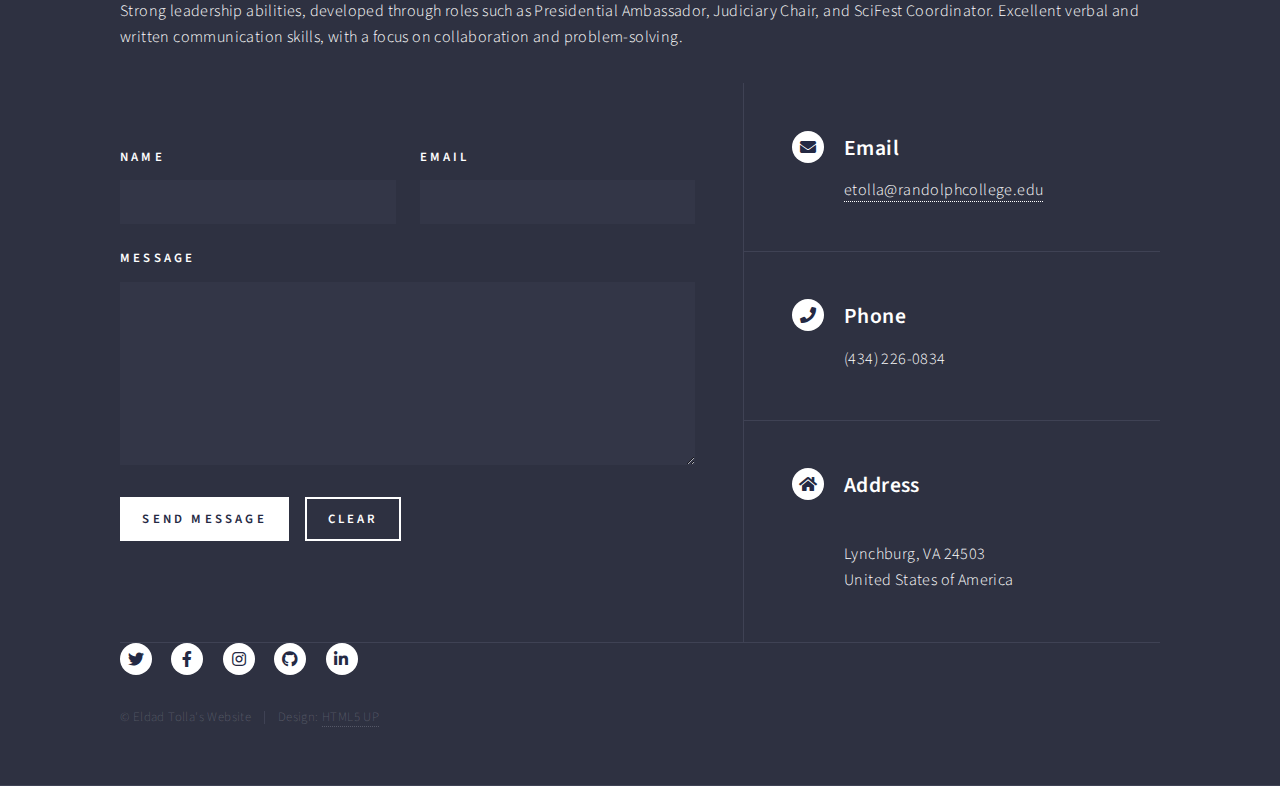
<file: skills.html>
<!DOCTYPE HTML>
<!--
	Forty by HTML5 UP
	html5up.net | @ajlkn
	Free for personal and commercial use under the CCA 3.0 license (html5up.net/license)
-->
<html>
	<head>
		<title>Skills</title>
		<meta charset="utf-8" />
		<meta name="viewport" content="width=device-width, initial-scale=1, user-scalable=no" />
		<link rel="stylesheet" href="assets/css/main.css" />
		<noscript><link rel="stylesheet" href="assets/css/noscript.css" /></noscript>
	</head>
	<body class="is-preload">

		<!-- Wrapper -->
			<div id="wrapper">

				<!-- Header -->
					<header id="header">
						<a href="index.html" class="logo"><strong>Skills</strong> <span></span></a>
						<nav>
							<a href="#menu">Menu</a>
						</nav>
					</header>

				<!-- Menu -->
					<nav id="menu">
						<ul class="links">
							<li><a href="index.html">Home</a></li>
							<li><a href="landing.html">Landing</a></li>
							<li><a href="generic.html">Generic</a></li>
							<li><a href="elements.html">Elements</a></li>
						</ul>
						<ul class="actions stacked">
							<li><a href="#" class="button primary fit">Get Started</a></li>
							<li><a href="#" class="button fit">Log In</a></li>
						</ul>
					</nav>

				<!-- Main -->
					<div id="main" class="alt">

						<!-- One -->
							<section id="one">
								<div class="inner">
									<header class="major">
										<h1>Skills</h1>
									</header>

									<!-- Content -->
<h2 id="content"></h2>

<div class="row">
    <div class="col-12">
        <div class="content">
            <div class="inner">
                <header class="major">
                    <h3>Programming Languages</h3>
                </header>
                <p>Proficient in Python and Java, with strong skills in object-oriented programming, debugging, and algorithm design through coursework and personal projects. Bulding skills in SQL for data manipulation and querying.</p>
            </div>
        </div>
    </div>

    <hr class="major" />

    <div class="col-12">
        <div class="content">
            <div class="inner">
                <header class="major">
                    <h3>Web Development</h3>
                </header>
                <p>Experienced in HTML, CSS, and JavaScript for creating dynamic and interactive web applications. Currently expanding knowledge in frontend frameworks and improving responsive design skills.</p>
            </div>
        </div>
    </div>

    <hr class="major" />

    <div class="col-12">
        <div class="content">
            <div class="inner">
                <header class="major">
                    <h3>Machine Learning & AI</h3>
                </header>
                <p>Working on machine learning concepts, including regression and classification, using Python libraries like TensorFlow and Pandas. Gaining hands-on experience with implementing basic models and understanding foundational algorithms.</p>
            </div>
        </div>
    </div>

    <hr class="major" />

    <div class="col-12">
        <div class="content">
            <div class="inner">
                <header class="major">
                    <h3>Data Analysis</h3>
                </header>
                <p>Experience in data analysis techniques such as data wrangling, visualization, and statistical analysis. Utilizing Python libraries like Pandas, Matplotlib, and NumPy for effective data-driven insights.</p>
            </div>
        </div>
    </div>

    <hr class="major" />

    <div class="col-12">
        <div class="content">
            <div class="inner">
                <header class="major">
                    <h3>Technical Support</h3>
                </header>
                <p>Experience providing technical support for hardware and software troubleshooting. Skilled in diagnosing and resolving issues with various operating systems and devices through my role at the IT help desk.</p>
            </div>
        </div>
    </div>

    <hr class="major" />

    <div class="col-12">
        <div class="content">
            <div class="inner">
                <header class="major">
                    <h3>Leadership & Communication</h3>
                </header>
                <p>Strong leadership abilities, developed through roles such as Presidential Ambassador, Judiciary Chair, and SciFest Coordinator. Excellent verbal and written communication skills, with a focus on collaboration and problem-solving.</p>
            </div>
        </div>
    </div>
</div>


				<!-- Contact -->
					<section id="contact">
						<div class="inner">
							<section>
								<form method="post" action="#">
									<div class="fields">
										<div class="field half">
											<label for="name">Name</label>
											<input type="text" name="name" id="name" />
										</div>
										<div class="field half">
											<label for="email">Email</label>
											<input type="text" name="email" id="email" />
										</div>
										<div class="field">
											<label for="message">Message</label>
											<textarea name="message" id="message" rows="6"></textarea>
										</div>
									</div>
									<ul class="actions">
										<li><input type="submit" value="Send Message" class="primary" /></li>
										<li><input type="reset" value="Clear" /></li>
									</ul>
								</form>
							</section>
							<section class="split">
								<section>
									<div class="contact-method">
										<span class="icon solid alt fa-envelope"></span>
										<h3>Email</h3>
										<a href="#">etolla@randolphcollege.edu</a>
									</div>
								</section>
								<section>
									<div class="contact-method">
										<span class="icon solid alt fa-phone"></span>
										<h3>Phone</h3>
										<span>(434) 226-0834</span>
									</div>
								</section>
								<section>
									<div class="contact-method">
										<span class="icon solid alt fa-home"></span>
										<h3>Address</h3>
										<span><br />
										Lynchburg, VA 24503<br />
										United States of America</span>
									</div>
								</section>
							</section>
						</div>
					</section>

				<!-- Footer -->
					<footer id="footer">
						<div class="inner">
							<ul class="icons">
								<li><a href="#" class="icon brands alt fa-twitter"><span class="label">Twitter</span></a></li>
								<li><a href="#" class="icon brands alt fa-facebook-f"><span class="label">Facebook</span></a></li>
								<li><a href="https://www.instagram.com/eldorado._._" class="icon brands alt fa-instagram"><span class="label">Instagram</span></a></li>
								<li><a href="https://github.com/etollaw" class="icon brands alt fa-github"><span class="label">GitHub</span></a></li>
								<li><a href="https://www.linkedin.com/in/eldad-tolla-441166219" class="icon brands alt fa-linkedin-in"><span class="label">LinkedIn</span></a></li>
							</ul>
							<ul class="copyright">
								<li>&copy; Eldad Tolla's Website</li><li>Design: <a href="https://html5up.net">HTML5 UP</a></li>
							</ul>
						</div>
					</footer>

			</div>

		<!-- Scripts -->
			<script src="assets/js/jquery.min.js"></script>
			<script src="assets/js/jquery.scrolly.min.js"></script>
			<script src="assets/js/jquery.scrollex.min.js"></script>
			<script src="assets/js/browser.min.js"></script>
			<script src="assets/js/breakpoints.min.js"></script>
			<script src="assets/js/util.js"></script>
			<script src="assets/js/main.js"></script>

	</body>
</html>
</file>
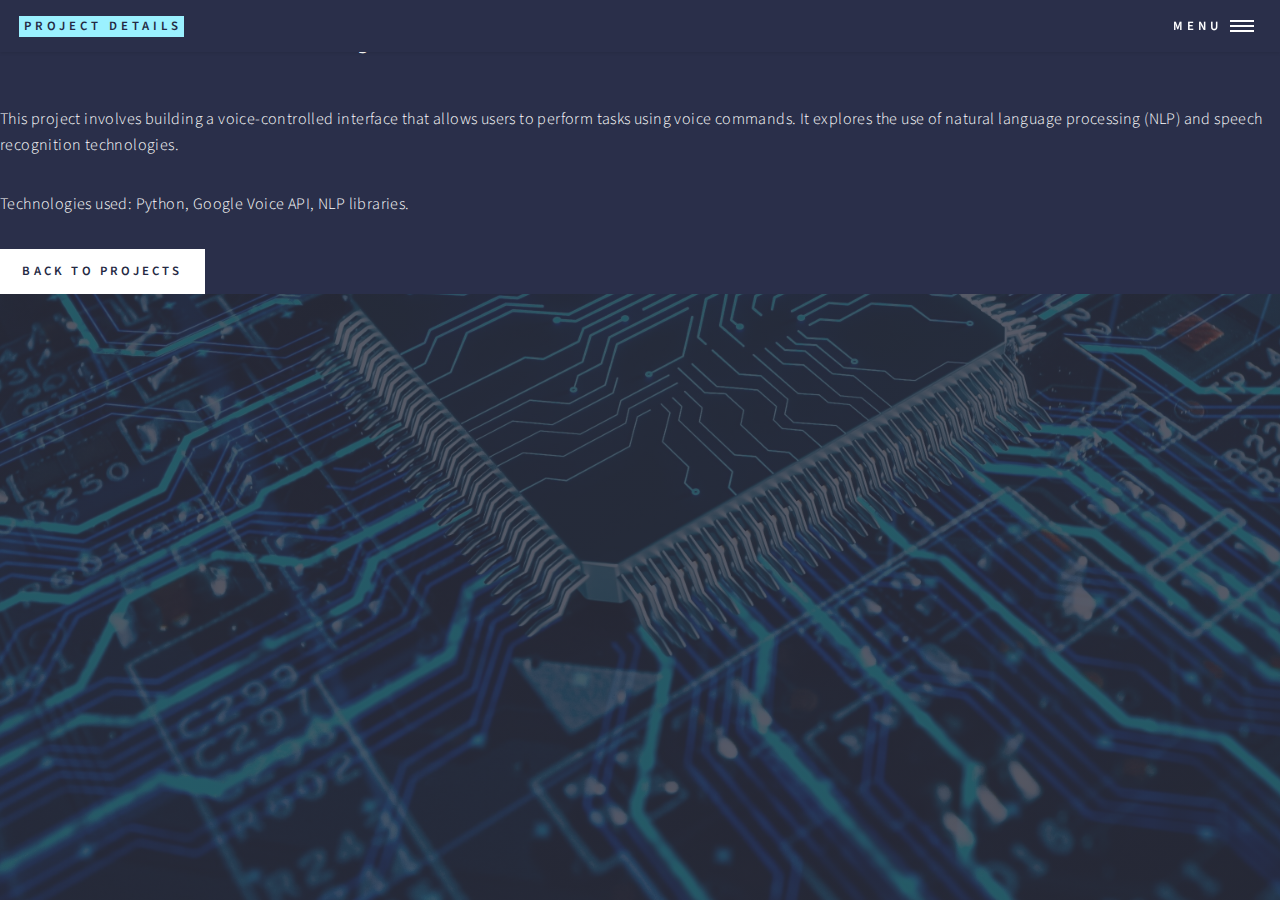
<file: voice_project.html>
<!DOCTYPE HTML>
<html>
<head>
    <title>Voice-Controlled Project</title>
    <meta charset="utf-8" />
    <meta name="viewport" content="width=device-width, initial-scale=1, user-scalable=no" />
    <link rel="stylesheet" href="assets/css/main.css" />
</head>
<body>
    <header id="header">
        <a href="index.html" class="logo"><strong>Project Details</strong></a>
        <nav><a href="#menu">Menu</a></nav>
    </header>

    <section id="main" class="wrapper">
        <div class="inner">
            <h1>Voice-Controlled Project</h1>
            <p>This project involves building a voice-controlled interface that allows users to perform tasks using voice commands. It explores the use of natural language processing (NLP) and speech recognition technologies.</p>
            <p>Technologies used: Python, Google Voice API, NLP libraries.</p>
            <a href="landing.html" class="button primary">Back to Projects</a>
        </div>
    </section>

    <!-- Footer -->
    <footer id="footer">
        <ul class="icons">
       
        </ul>
    </footer>
</body>
</html>
</file>
<file: assets/css/noscript.css>
/*
	Forty by HTML5 UP
	html5up.net | @ajlkn
	Free for personal and commercial use under the CCA 3.0 license (html5up.net/license)
*/

/* Banner */

	body.is-preload #banner:after {
		opacity: 0.85;
	}

	body.is-preload #banner > .inner {
		-moz-filter: none;
		-webkit-filter: none;
		-ms-filter: none;
		filter: none;
		-moz-transform: none;
		-webkit-transform: none;
		-ms-transform: none;
		transform: none;
		opacity: 1;
	}
</file>
<file: assets/css/main.css>
@import url(fontawesome-all.min.css);
@import url("https://fonts.googleapis.com/css?family=Source+Sans+Pro:300,300italic,600,600italic");

/*
	Forty by HTML5 UP
	html5up.net | @ajlkn
	Free for personal and commercial use under the CCA 3.0 license (html5up.net/license)
*/

html, body, div, span, applet, object,
iframe, h1, h2, h3, h4, h5, h6, p, blockquote,
pre, a, abbr, acronym, address, big, cite,
code, del, dfn, em, img, ins, kbd, q, s, samp,
small, strike, strong, sub, sup, tt, var, b,
u, i, center, dl, dt, dd, ol, ul, li, fieldset,
form, label, legend, table, caption, tbody,
tfoot, thead, tr, th, td, article, aside,
canvas, details, embed, figure, figcaption,
footer, header, hgroup, menu, nav, output, ruby,
section, summary, time, mark, audio, video {
	margin: 0;
	padding: 0;
	border: 0;
	font-size: 100%;
	font: inherit;
	vertical-align: baseline;}

article, aside, details, figcaption, figure,
footer, header, hgroup, menu, nav, section {
	display: block;}

body {
	line-height: 1;
}

ol, ul {
	list-style: none;
}

blockquote, q {
	quotes: none;
}

	blockquote:before, blockquote:after, q:before, q:after {
		content: '';
		content: none;
	}

table {
	border-collapse: collapse;
	border-spacing: 0;
}

body {
	-webkit-text-size-adjust: none;
}

mark {
	background-color: transparent;
	color: inherit;
}

input::-moz-focus-inner {
	border: 0;
	padding: 0;
}

input, select, textarea {
	-moz-appearance: none;
	-webkit-appearance: none;
	-ms-appearance: none;
	appearance: none;
}

/* Basic */

	@-ms-viewport {
		width: device-width;
	}

	body {
		-ms-overflow-style: scrollbar;
	}

	@media screen and (max-width: 480px) {

		html, body {
			min-width: 320px;
		}

	}

	html {
		box-sizing: border-box;
	}

	*, *:before, *:after {
		box-sizing: inherit;
	}

	body {
		background-color: #2e3141;
		background-image: linear-gradient(to top, rgba(46, 49, 65, 0.8), rgba(46, 49, 65, 0.8)), url("../../images/pic23.jpg");
		background-size: auto,
		cover;
		background-attachment: fixed,
        fixed;
		background-position: center,
        center;
	}

		body.is-preload *, body.is-preload *:before, body.is-preload *:after {
			-moz-animation: none !important;
			-webkit-animation: none !important;
			-ms-animation: none !important;
			animation: none !important;
			-moz-transition: none !important;
			-webkit-transition: none !important;
			-ms-transition: none !important;
			transition: none !important;
		}

/* Type */

	body, input, select, textarea {
		color: #ffffff;
		font-family: "Source Sans Pro", Helvetica, sans-serif;
		font-size: 17pt;
		font-weight: 300;
		letter-spacing: 0.025em;
		line-height: 1.65;
	}

		@media screen and (max-width: 1680px) {

			body, input, select, textarea {
				font-size: 14pt;
			}

		}

		@media screen and (max-width: 1280px) {

			body, input, select, textarea {
				font-size: 12pt;
			}

		}

		@media screen and (max-width: 360px) {

			body, input, select, textarea {
				font-size: 11pt;
			}

		}

	a {
		-moz-transition: color 0.2s ease-in-out, border-bottom-color 0.2s ease-in-out;
		-webkit-transition: color 0.2s ease-in-out, border-bottom-color 0.2s ease-in-out;
		-ms-transition: color 0.2s ease-in-out, border-bottom-color 0.2s ease-in-out;
		transition: color 0.2s ease-in-out, border-bottom-color 0.2s ease-in-out;
		border-bottom: dotted 1px;
		color: inherit;
		text-decoration: none;
	}

		a:hover {
			border-bottom-color: transparent;
			color: #9bf1ff !important;
		}

		a:active {
			color: #53e3fb !important;
		}

	strong, b {
		color: #ffffff;
		font-weight: 600;
	}

	em, i {
		font-style: italic;
	}

	p {
		margin: 0 0 2em 0;
	}

	h1, h2, h3, h4, h5, h6 {
		color: #ffffff;
		font-weight: 600;
		line-height: 1.65;
		margin: 0 0 1em 0;
	}

		h1 a, h2 a, h3 a, h4 a, h5 a, h6 a {
			color: inherit;
			border-bottom: 0;
		}

	h1 {
		font-size: 2.5em;
	}

	h2 {
		font-size: 1.75em;
	}

	h3 {
		font-size: 1.35em;
	}

	h4 {
		font-size: 1.1em;
	}

	h5 {
		font-size: 0.9em;
	}

	h6 {
		font-size: 0.7em;
	}

	@media screen and (max-width: 736px) {

		h1 {
			font-size: 2em;
		}

		h2 {
			font-size: 1.5em;
		}

		h3 {
			font-size: 1.25em;
		}

	}

	sub {
		font-size: 0.8em;
		position: relative;
		top: 0.5em;
	}

	sup {
		font-size: 0.8em;
		position: relative;
		top: -0.5em;
	}

	blockquote {
		border-left: solid 4px rgba(212, 212, 255, 0.1);
		font-style: italic;
		margin: 0 0 2em 0;
		padding: 0.5em 0 0.5em 2em;
	}

	code {
		background: rgba(212, 212, 255, 0.035);
		font-family: "Courier New", monospace;
		font-size: 0.9em;
		margin: 0 0.25em;
		padding: 0.25em 0.65em;
	}

	pre {
		-webkit-overflow-scrolling: touch;
		font-family: "Courier New", monospace;
		font-size: 0.9em;
		margin: 0 0 2em 0;
	}

		pre code {
			display: block;
			line-height: 1.75;
			padding: 1em 1.5em;
			overflow-x: auto;
		}

	hr {
		border: 0;
		border-bottom: solid 1px rgba(212, 212, 255, 0.1);
		margin: 2em 0;
	}

		hr.major {
			margin: 3em 0;
		}

	.align-left {
		text-align: left;
	}

	.align-center {
		text-align: center;
	}

	.align-right {
		text-align: right;
	}

/* Row */

	.row {
		display: flex;
		flex-wrap: wrap;
		box-sizing: border-box;
		align-items: stretch;
	}

		.row > * {
			box-sizing: border-box;
		}

		.row.gtr-uniform > * > :last-child {
			margin-bottom: 0;
		}

		.row.aln-left {
			justify-content: flex-start;
		}

		.row.aln-center {
			justify-content: center;
		}

		.row.aln-right {
			justify-content: flex-end;
		}

		.row.aln-top {
			align-items: flex-start;
		}

		.row.aln-middle {
			align-items: center;
		}

		.row.aln-bottom {
			align-items: flex-end;
		}

		.row > .imp {
			order: -1;
		}

		.row > .col-1 {
			width: 8.33333%;
		}

		.row > .off-1 {
			margin-left: 8.33333%;
		}

		.row > .col-2 {
			width: 16.66667%;
		}

		.row > .off-2 {
			margin-left: 16.66667%;
		}

		.row > .col-3 {
			width: 25%;
		}

		.row > .off-3 {
			margin-left: 25%;
		}

		.row > .col-4 {
			width: 33.33333%;
		}

		.row > .off-4 {
			margin-left: 33.33333%;
		}

		.row > .col-5 {
			width: 41.66667%;
		}

		.row > .off-5 {
			margin-left: 41.66667%;
		}

		.row > .col-6 {
			width: 50%;
		}

		.row > .off-6 {
			margin-left: 50%;
		}

		.row > .col-7 {
			width: 58.33333%;
		}

		.row > .off-7 {
			margin-left: 58.33333%;
		}

		.row > .col-8 {
			width: 66.66667%;
		}

		.row > .off-8 {
			margin-left: 66.66667%;
		}

		.row > .col-9 {
			width: 75%;
		}

		.row > .off-9 {
			margin-left: 75%;
		}

		.row > .col-10 {
			width: 83.33333%;
		}

		.row > .off-10 {
			margin-left: 83.33333%;
		}

		.row > .col-11 {
			width: 91.66667%;
		}

		.row > .off-11 {
			margin-left: 91.66667%;
		}

		.row > .col-12 {
			width: 100%;
		}

		.row > .off-12 {
			margin-left: 100%;
		}

		.row.gtr-0 {
			margin-top: 0;
			margin-left: 0em;
		}

			.row.gtr-0 > * {
				padding: 0 0 0 0em;
			}

			.row.gtr-0.gtr-uniform {
				margin-top: 0em;
			}

				.row.gtr-0.gtr-uniform > * {
					padding-top: 0em;
				}

		.row.gtr-25 {
			margin-top: 0;
			margin-left: -0.5em;
		}

			.row.gtr-25 > * {
				padding: 0 0 0 0.5em;
			}

			.row.gtr-25.gtr-uniform {
				margin-top: -0.5em;
			}

				.row.gtr-25.gtr-uniform > * {
					padding-top: 0.5em;
				}

		.row.gtr-50 {
			margin-top: 0;
			margin-left: -1em;
		}

			.row.gtr-50 > * {
				padding: 0 0 0 1em;
			}

			.row.gtr-50.gtr-uniform {
				margin-top: -1em;
			}

				.row.gtr-50.gtr-uniform > * {
					padding-top: 1em;
				}

		.row {
			margin-top: 0;
			margin-left: -2em;
		}

			.row > * {
				padding: 0 0 0 2em;
			}

			.row.gtr-uniform {
				margin-top: -2em;
			}

				.row.gtr-uniform > * {
					padding-top: 2em;
				}

		.row.gtr-150 {
			margin-top: 0;
			margin-left: -3em;
		}

			.row.gtr-150 > * {
				padding: 0 0 0 3em;
			}

			.row.gtr-150.gtr-uniform {
				margin-top: -3em;
			}

				.row.gtr-150.gtr-uniform > * {
					padding-top: 3em;
				}

		.row.gtr-200 {
			margin-top: 0;
			margin-left: -4em;
		}

			.row.gtr-200 > * {
				padding: 0 0 0 4em;
			}

			.row.gtr-200.gtr-uniform {
				margin-top: -4em;
			}

				.row.gtr-200.gtr-uniform > * {
					padding-top: 4em;
				}

		@media screen and (max-width: 1680px) {

			.row {
				display: flex;
				flex-wrap: wrap;
				box-sizing: border-box;
				align-items: stretch;
			}

				.row > * {
					box-sizing: border-box;
				}

				.row.gtr-uniform > * > :last-child {
					margin-bottom: 0;
				}

				.row.aln-left {
					justify-content: flex-start;
				}

				.row.aln-center {
					justify-content: center;
				}

				.row.aln-right {
					justify-content: flex-end;
				}

				.row.aln-top {
					align-items: flex-start;
				}

				.row.aln-middle {
					align-items: center;
				}

				.row.aln-bottom {
					align-items: flex-end;
				}

				.row > .imp-xlarge {
					order: -1;
				}

				.row > .col-1-xlarge {
					width: 8.33333%;
				}

				.row > .off-1-xlarge {
					margin-left: 8.33333%;
				}

				.row > .col-2-xlarge {
					width: 16.66667%;
				}

				.row > .off-2-xlarge {
					margin-left: 16.66667%;
				}

				.row > .col-3-xlarge {
					width: 25%;
				}

				.row > .off-3-xlarge {
					margin-left: 25%;
				}

				.row > .col-4-xlarge {
					width: 33.33333%;
				}

				.row > .off-4-xlarge {
					margin-left: 33.33333%;
				}

				.row > .col-5-xlarge {
					width: 41.66667%;
				}

				.row > .off-5-xlarge {
					margin-left: 41.66667%;
				}

				.row > .col-6-xlarge {
					width: 50%;
				}

				.row > .off-6-xlarge {
					margin-left: 50%;
				}

				.row > .col-7-xlarge {
					width: 58.33333%;
				}

				.row > .off-7-xlarge {
					margin-left: 58.33333%;
				}

				.row > .col-8-xlarge {
					width: 66.66667%;
				}

				.row > .off-8-xlarge {
					margin-left: 66.66667%;
				}

				.row > .col-9-xlarge {
					width: 75%;
				}

				.row > .off-9-xlarge {
					margin-left: 75%;
				}

				.row > .col-10-xlarge {
					width: 83.33333%;
				}

				.row > .off-10-xlarge {
					margin-left: 83.33333%;
				}

				.row > .col-11-xlarge {
					width: 91.66667%;
				}

				.row > .off-11-xlarge {
					margin-left: 91.66667%;
				}

				.row > .col-12-xlarge {
					width: 100%;
				}

				.row > .off-12-xlarge {
					margin-left: 100%;
				}

				.row.gtr-0 {
					margin-top: 0;
					margin-left: 0em;
				}

					.row.gtr-0 > * {
						padding: 0 0 0 0em;
					}

					.row.gtr-0.gtr-uniform {
						margin-top: 0em;
					}

						.row.gtr-0.gtr-uniform > * {
							padding-top: 0em;
						}

				.row.gtr-25 {
					margin-top: 0;
					margin-left: -0.5em;
				}

					.row.gtr-25 > * {
						padding: 0 0 0 0.5em;
					}

					.row.gtr-25.gtr-uniform {
						margin-top: -0.5em;
					}

						.row.gtr-25.gtr-uniform > * {
							padding-top: 0.5em;
						}

				.row.gtr-50 {
					margin-top: 0;
					margin-left: -1em;
				}

					.row.gtr-50 > * {
						padding: 0 0 0 1em;
					}

					.row.gtr-50.gtr-uniform {
						margin-top: -1em;
					}

						.row.gtr-50.gtr-uniform > * {
							padding-top: 1em;
						}

				.row {
					margin-top: 0;
					margin-left: -2em;
				}

					.row > * {
						padding: 0 0 0 2em;
					}

					.row.gtr-uniform {
						margin-top: -2em;
					}

						.row.gtr-uniform > * {
							padding-top: 2em;
						}

				.row.gtr-150 {
					margin-top: 0;
					margin-left: -3em;
				}

					.row.gtr-150 > * {
						padding: 0 0 0 3em;
					}

					.row.gtr-150.gtr-uniform {
						margin-top: -3em;
					}

						.row.gtr-150.gtr-uniform > * {
							padding-top: 3em;
						}

				.row.gtr-200 {
					margin-top: 0;
					margin-left: -4em;
				}

					.row.gtr-200 > * {
						padding: 0 0 0 4em;
					}

					.row.gtr-200.gtr-uniform {
						margin-top: -4em;
					}

						.row.gtr-200.gtr-uniform > * {
							padding-top: 4em;
						}

		}

		@media screen and (max-width: 1280px) {

			.row {
				display: flex;
				flex-wrap: wrap;
				box-sizing: border-box;
				align-items: stretch;
			}

				.row > * {
					box-sizing: border-box;
				}

				.row.gtr-uniform > * > :last-child {
					margin-bottom: 0;
				}

				.row.aln-left {
					justify-content: flex-start;
				}

				.row.aln-center {
					justify-content: center;
				}

				.row.aln-right {
					justify-content: flex-end;
				}

				.row.aln-top {
					align-items: flex-start;
				}

				.row.aln-middle {
					align-items: center;
				}

				.row.aln-bottom {
					align-items: flex-end;
				}

				.row > .imp-large {
					order: -1;
				}

				.row > .col-1-large {
					width: 8.33333%;
				}

				.row > .off-1-large {
					margin-left: 8.33333%;
				}

				.row > .col-2-large {
					width: 16.66667%;
				}

				.row > .off-2-large {
					margin-left: 16.66667%;
				}

				.row > .col-3-large {
					width: 25%;
				}

				.row > .off-3-large {
					margin-left: 25%;
				}

				.row > .col-4-large {
					width: 33.33333%;
				}

				.row > .off-4-large {
					margin-left: 33.33333%;
				}

				.row > .col-5-large {
					width: 41.66667%;
				}

				.row > .off-5-large {
					margin-left: 41.66667%;
				}

				.row > .col-6-large {
					width: 50%;
				}

				.row > .off-6-large {
					margin-left: 50%;
				}

				.row > .col-7-large {
					width: 58.33333%;
				}

				.row > .off-7-large {
					margin-left: 58.33333%;
				}

				.row > .col-8-large {
					width: 66.66667%;
				}

				.row > .off-8-large {
					margin-left: 66.66667%;
				}

				.row > .col-9-large {
					width: 75%;
				}

				.row > .off-9-large {
					margin-left: 75%;
				}

				.row > .col-10-large {
					width: 83.33333%;
				}

				.row > .off-10-large {
					margin-left: 83.33333%;
				}

				.row > .col-11-large {
					width: 91.66667%;
				}

				.row > .off-11-large {
					margin-left: 91.66667%;
				}

				.row > .col-12-large {
					width: 100%;
				}

				.row > .off-12-large {
					margin-left: 100%;
				}

				.row.gtr-0 {
					margin-top: 0;
					margin-left: 0em;
				}

					.row.gtr-0 > * {
						padding: 0 0 0 0em;
					}

					.row.gtr-0.gtr-uniform {
						margin-top: 0em;
					}

						.row.gtr-0.gtr-uniform > * {
							padding-top: 0em;
						}

				.row.gtr-25 {
					margin-top: 0;
					margin-left: -0.375em;
				}

					.row.gtr-25 > * {
						padding: 0 0 0 0.375em;
					}

					.row.gtr-25.gtr-uniform {
						margin-top: -0.375em;
					}

						.row.gtr-25.gtr-uniform > * {
							padding-top: 0.375em;
						}

				.row.gtr-50 {
					margin-top: 0;
					margin-left: -0.75em;
				}

					.row.gtr-50 > * {
						padding: 0 0 0 0.75em;
					}

					.row.gtr-50.gtr-uniform {
						margin-top: -0.75em;
					}

						.row.gtr-50.gtr-uniform > * {
							padding-top: 0.75em;
						}

				.row {
					margin-top: 0;
					margin-left: -1.5em;
				}

					.row > * {
						padding: 0 0 0 1.5em;
					}

					.row.gtr-uniform {
						margin-top: -1.5em;
					}

						.row.gtr-uniform > * {
							padding-top: 1.5em;
						}

				.row.gtr-150 {
					margin-top: 0;
					margin-left: -2.25em;
				}

					.row.gtr-150 > * {
						padding: 0 0 0 2.25em;
					}

					.row.gtr-150.gtr-uniform {
						margin-top: -2.25em;
					}

						.row.gtr-150.gtr-uniform > * {
							padding-top: 2.25em;
						}

				.row.gtr-200 {
					margin-top: 0;
					margin-left: -3em;
				}

					.row.gtr-200 > * {
						padding: 0 0 0 3em;
					}

					.row.gtr-200.gtr-uniform {
						margin-top: -3em;
					}

						.row.gtr-200.gtr-uniform > * {
							padding-top: 3em;
						}

		}

		@media screen and (max-width: 980px) {

			.row {
				display: flex;
				flex-wrap: wrap;
				box-sizing: border-box;
				align-items: stretch;
			}

				.row > * {
					box-sizing: border-box;
				}

				.row.gtr-uniform > * > :last-child {
					margin-bottom: 0;
				}

				.row.aln-left {
					justify-content: flex-start;
				}

				.row.aln-center {
					justify-content: center;
				}

				.row.aln-right {
					justify-content: flex-end;
				}

				.row.aln-top {
					align-items: flex-start;
				}

				.row.aln-middle {
					align-items: center;
				}

				.row.aln-bottom {
					align-items: flex-end;
				}

				.row > .imp-medium {
					order: -1;
				}

				.row > .col-1-medium {
					width: 8.33333%;
				}

				.row > .off-1-medium {
					margin-left: 8.33333%;
				}

				.row > .col-2-medium {
					width: 16.66667%;
				}

				.row > .off-2-medium {
					margin-left: 16.66667%;
				}

				.row > .col-3-medium {
					width: 25%;
				}

				.row > .off-3-medium {
					margin-left: 25%;
				}

				.row > .col-4-medium {
					width: 33.33333%;
				}

				.row > .off-4-medium {
					margin-left: 33.33333%;
				}

				.row > .col-5-medium {
					width: 41.66667%;
				}

				.row > .off-5-medium {
					margin-left: 41.66667%;
				}

				.row > .col-6-medium {
					width: 50%;
				}

				.row > .off-6-medium {
					margin-left: 50%;
				}

				.row > .col-7-medium {
					width: 58.33333%;
				}

				.row > .off-7-medium {
					margin-left: 58.33333%;
				}

				.row > .col-8-medium {
					width: 66.66667%;
				}

				.row > .off-8-medium {
					margin-left: 66.66667%;
				}

				.row > .col-9-medium {
					width: 75%;
				}

				.row > .off-9-medium {
					margin-left: 75%;
				}

				.row > .col-10-medium {
					width: 83.33333%;
				}

				.row > .off-10-medium {
					margin-left: 83.33333%;
				}

				.row > .col-11-medium {
					width: 91.66667%;
				}

				.row > .off-11-medium {
					margin-left: 91.66667%;
				}

				.row > .col-12-medium {
					width: 100%;
				}

				.row > .off-12-medium {
					margin-left: 100%;
				}

				.row.gtr-0 {
					margin-top: 0;
					margin-left: 0em;
				}

					.row.gtr-0 > * {
						padding: 0 0 0 0em;
					}

					.row.gtr-0.gtr-uniform {
						margin-top: 0em;
					}

						.row.gtr-0.gtr-uniform > * {
							padding-top: 0em;
						}

				.row.gtr-25 {
					margin-top: 0;
					margin-left: -0.375em;
				}

					.row.gtr-25 > * {
						padding: 0 0 0 0.375em;
					}

					.row.gtr-25.gtr-uniform {
						margin-top: -0.375em;
					}

						.row.gtr-25.gtr-uniform > * {
							padding-top: 0.375em;
						}

				.row.gtr-50 {
					margin-top: 0;
					margin-left: -0.75em;
				}

					.row.gtr-50 > * {
						padding: 0 0 0 0.75em;
					}

					.row.gtr-50.gtr-uniform {
						margin-top: -0.75em;
					}

						.row.gtr-50.gtr-uniform > * {
							padding-top: 0.75em;
						}

				.row {
					margin-top: 0;
					margin-left: -1.5em;
				}

					.row > * {
						padding: 0 0 0 1.5em;
					}

					.row.gtr-uniform {
						margin-top: -1.5em;
					}

						.row.gtr-uniform > * {
							padding-top: 1.5em;
						}

				.row.gtr-150 {
					margin-top: 0;
					margin-left: -2.25em;
				}

					.row.gtr-150 > * {
						padding: 0 0 0 2.25em;
					}

					.row.gtr-150.gtr-uniform {
						margin-top: -2.25em;
					}

						.row.gtr-150.gtr-uniform > * {
							padding-top: 2.25em;
						}

				.row.gtr-200 {
					margin-top: 0;
					margin-left: -3em;
				}

					.row.gtr-200 > * {
						padding: 0 0 0 3em;
					}

					.row.gtr-200.gtr-uniform {
						margin-top: -3em;
					}

						.row.gtr-200.gtr-uniform > * {
							padding-top: 3em;
						}

		}

		@media screen and (max-width: 736px) {

			.row {
				display: flex;
				flex-wrap: wrap;
				box-sizing: border-box;
				align-items: stretch;
			}

				.row > * {
					box-sizing: border-box;
				}

				.row.gtr-uniform > * > :last-child {
					margin-bottom: 0;
				}

				.row.aln-left {
					justify-content: flex-start;
				}

				.row.aln-center {
					justify-content: center;
				}

				.row.aln-right {
					justify-content: flex-end;
				}

				.row.aln-top {
					align-items: flex-start;
				}

				.row.aln-middle {
					align-items: center;
				}

				.row.aln-bottom {
					align-items: flex-end;
				}

				.row > .imp-small {
					order: -1;
				}

				.row > .col-1-small {
					width: 8.33333%;
				}

				.row > .off-1-small {
					margin-left: 8.33333%;
				}

				.row > .col-2-small {
					width: 16.66667%;
				}

				.row > .off-2-small {
					margin-left: 16.66667%;
				}

				.row > .col-3-small {
					width: 25%;
				}

				.row > .off-3-small {
					margin-left: 25%;
				}

				.row > .col-4-small {
					width: 33.33333%;
				}

				.row > .off-4-small {
					margin-left: 33.33333%;
				}

				.row > .col-5-small {
					width: 41.66667%;
				}

				.row > .off-5-small {
					margin-left: 41.66667%;
				}

				.row > .col-6-small {
					width: 50%;
				}

				.row > .off-6-small {
					margin-left: 50%;
				}

				.row > .col-7-small {
					width: 58.33333%;
				}

				.row > .off-7-small {
					margin-left: 58.33333%;
				}

				.row > .col-8-small {
					width: 66.66667%;
				}

				.row > .off-8-small {
					margin-left: 66.66667%;
				}

				.row > .col-9-small {
					width: 75%;
				}

				.row > .off-9-small {
					margin-left: 75%;
				}

				.row > .col-10-small {
					width: 83.33333%;
				}

				.row > .off-10-small {
					margin-left: 83.33333%;
				}

				.row > .col-11-small {
					width: 91.66667%;
				}

				.row > .off-11-small {
					margin-left: 91.66667%;
				}

				.row > .col-12-small {
					width: 100%;
				}

				.row > .off-12-small {
					margin-left: 100%;
				}

				.row.gtr-0 {
					margin-top: 0;
					margin-left: 0em;
				}

					.row.gtr-0 > * {
						padding: 0 0 0 0em;
					}

					.row.gtr-0.gtr-uniform {
						margin-top: 0em;
					}

						.row.gtr-0.gtr-uniform > * {
							padding-top: 0em;
						}

				.row.gtr-25 {
					margin-top: 0;
					margin-left: -0.3125em;
				}

					.row.gtr-25 > * {
						padding: 0 0 0 0.3125em;
					}

					.row.gtr-25.gtr-uniform {
						margin-top: -0.3125em;
					}

						.row.gtr-25.gtr-uniform > * {
							padding-top: 0.3125em;
						}

				.row.gtr-50 {
					margin-top: 0;
					margin-left: -0.625em;
				}

					.row.gtr-50 > * {
						padding: 0 0 0 0.625em;
					}

					.row.gtr-50.gtr-uniform {
						margin-top: -0.625em;
					}

						.row.gtr-50.gtr-uniform > * {
							padding-top: 0.625em;
						}

				.row {
					margin-top: 0;
					margin-left: -1.25em;
				}

					.row > * {
						padding: 0 0 0 1.25em;
					}

					.row.gtr-uniform {
						margin-top: -1.25em;
					}

						.row.gtr-uniform > * {
							padding-top: 1.25em;
						}

				.row.gtr-150 {
					margin-top: 0;
					margin-left: -1.875em;
				}

					.row.gtr-150 > * {
						padding: 0 0 0 1.875em;
					}

					.row.gtr-150.gtr-uniform {
						margin-top: -1.875em;
					}

						.row.gtr-150.gtr-uniform > * {
							padding-top: 1.875em;
						}

				.row.gtr-200 {
					margin-top: 0;
					margin-left: -2.5em;
				}

					.row.gtr-200 > * {
						padding: 0 0 0 2.5em;
					}

					.row.gtr-200.gtr-uniform {
						margin-top: -2.5em;
					}

						.row.gtr-200.gtr-uniform > * {
							padding-top: 2.5em;
						}

		}

		@media screen and (max-width: 480px) {

			.row {
				display: flex;
				flex-wrap: wrap;
				box-sizing: border-box;
				align-items: stretch;
			}

				.row > * {
					box-sizing: border-box;
				}

				.row.gtr-uniform > * > :last-child {
					margin-bottom: 0;
				}

				.row.aln-left {
					justify-content: flex-start;
				}

				.row.aln-center {
					justify-content: center;
				}

				.row.aln-right {
					justify-content: flex-end;
				}

				.row.aln-top {
					align-items: flex-start;
				}

				.row.aln-middle {
					align-items: center;
				}

				.row.aln-bottom {
					align-items: flex-end;
				}

				.row > .imp-xsmall {
					order: -1;
				}

				.row > .col-1-xsmall {
					width: 8.33333%;
				}

				.row > .off-1-xsmall {
					margin-left: 8.33333%;
				}

				.row > .col-2-xsmall {
					width: 16.66667%;
				}

				.row > .off-2-xsmall {
					margin-left: 16.66667%;
				}

				.row > .col-3-xsmall {
					width: 25%;
				}

				.row > .off-3-xsmall {
					margin-left: 25%;
				}

				.row > .col-4-xsmall {
					width: 33.33333%;
				}

				.row > .off-4-xsmall {
					margin-left: 33.33333%;
				}

				.row > .col-5-xsmall {
					width: 41.66667%;
				}

				.row > .off-5-xsmall {
					margin-left: 41.66667%;
				}

				.row > .col-6-xsmall {
					width: 50%;
				}

				.row > .off-6-xsmall {
					margin-left: 50%;
				}

				.row > .col-7-xsmall {
					width: 58.33333%;
				}

				.row > .off-7-xsmall {
					margin-left: 58.33333%;
				}

				.row > .col-8-xsmall {
					width: 66.66667%;
				}

				.row > .off-8-xsmall {
					margin-left: 66.66667%;
				}

				.row > .col-9-xsmall {
					width: 75%;
				}

				.row > .off-9-xsmall {
					margin-left: 75%;
				}

				.row > .col-10-xsmall {
					width: 83.33333%;
				}

				.row > .off-10-xsmall {
					margin-left: 83.33333%;
				}

				.row > .col-11-xsmall {
					width: 91.66667%;
				}

				.row > .off-11-xsmall {
					margin-left: 91.66667%;
				}

				.row > .col-12-xsmall {
					width: 100%;
				}

				.row > .off-12-xsmall {
					margin-left: 100%;
				}

				.row.gtr-0 {
					margin-top: 0;
					margin-left: 0em;
				}

					.row.gtr-0 > * {
						padding: 0 0 0 0em;
					}

					.row.gtr-0.gtr-uniform {
						margin-top: 0em;
					}

						.row.gtr-0.gtr-uniform > * {
							padding-top: 0em;
						}

				.row.gtr-25 {
					margin-top: 0;
					margin-left: -0.3125em;
				}

					.row.gtr-25 > * {
						padding: 0 0 0 0.3125em;
					}

					.row.gtr-25.gtr-uniform {
						margin-top: -0.3125em;
					}

						.row.gtr-25.gtr-uniform > * {
							padding-top: 0.3125em;
						}

				.row.gtr-50 {
					margin-top: 0;
					margin-left: -0.625em;
				}

					.row.gtr-50 > * {
						padding: 0 0 0 0.625em;
					}

					.row.gtr-50.gtr-uniform {
						margin-top: -0.625em;
					}

						.row.gtr-50.gtr-uniform > * {
							padding-top: 0.625em;
						}

				.row {
					margin-top: 0;
					margin-left: -1.25em;
				}

					.row > * {
						padding: 0 0 0 1.25em;
					}

					.row.gtr-uniform {
						margin-top: -1.25em;
					}

						.row.gtr-uniform > * {
							padding-top: 1.25em;
						}

				.row.gtr-150 {
					margin-top: 0;
					margin-left: -1.875em;
				}

					.row.gtr-150 > * {
						padding: 0 0 0 1.875em;
					}

					.row.gtr-150.gtr-uniform {
						margin-top: -1.875em;
					}

						.row.gtr-150.gtr-uniform > * {
							padding-top: 1.875em;
						}

				.row.gtr-200 {
					margin-top: 0;
					margin-left: -2.5em;
				}

					.row.gtr-200 > * {
						padding: 0 0 0 2.5em;
					}

					.row.gtr-200.gtr-uniform {
						margin-top: -2.5em;
					}

						.row.gtr-200.gtr-uniform > * {
							padding-top: 2.5em;
						}

		}

/* Section/Article */

	section.special, article.special {
		text-align: center;
	}

	header.major {
		width: -moz-max-content;
		width: -webkit-max-content;
		width: -ms-max-content;
		width: max-content;
		margin-bottom: 2em;
	}

		header.major > :first-child {
			margin-bottom: 0;
			width: calc(100% + 0.5em);
		}

			header.major > :first-child:after {
				content: '';
				background-color: #ffffff;
				display: block;
				height: 2px;
				margin: 0.325em 0 0.5em 0;
				width: 100%;
			}

		header.major > p {
			font-size: 0.7em;
			font-weight: 600;
			letter-spacing: 0.25em;
			margin-bottom: 0;
			text-transform: uppercase;
		}

		body.is-ie header.major > :first-child:after {
			max-width: 9em;
		}

		body.is-ie header.major > h1:after {
			max-width: 100% !important;
		}

	@media screen and (max-width: 736px) {

		header.major > p br {
			display: none;
		}

	}

/* Form */

	form {
		margin: 0 0 2em 0;
	}

		form > :last-child {
			margin-bottom: 0;
		}

		form > .fields {
			display: -moz-flex;
			display: -webkit-flex;
			display: -ms-flex;
			display: flex;
			-moz-flex-wrap: wrap;
			-webkit-flex-wrap: wrap;
			-ms-flex-wrap: wrap;
			flex-wrap: wrap;
			width: calc(100% + 3em);
			margin: -1.5em 0 2em -1.5em;
		}

			form > .fields > .field {
				-moz-flex-grow: 0;
				-webkit-flex-grow: 0;
				-ms-flex-grow: 0;
				flex-grow: 0;
				-moz-flex-shrink: 0;
				-webkit-flex-shrink: 0;
				-ms-flex-shrink: 0;
				flex-shrink: 0;
				padding: 1.5em 0 0 1.5em;
				width: calc(100% - 1.5em);
			}

				form > .fields > .field.half {
					width: calc(50% - 0.75em);
				}

				form > .fields > .field.third {
					width: calc(100%/3 - 0.5em);
				}

				form > .fields > .field.quarter {
					width: calc(25% - 0.375em);
				}

		@media screen and (max-width: 480px) {

			form > .fields {
				width: calc(100% + 3em);
				margin: -1.5em 0 2em -1.5em;
			}

				form > .fields > .field {
					padding: 1.5em 0 0 1.5em;
					width: calc(100% - 1.5em);
				}

					form > .fields > .field.half {
						width: calc(100% - 1.5em);
					}

					form > .fields > .field.third {
						width: calc(100% - 1.5em);
					}

					form > .fields > .field.quarter {
						width: calc(100% - 1.5em);
					}

		}

	label {
		color: #ffffff;
		display: block;
		font-size: 0.8em;
		font-weight: 600;
		letter-spacing: 0.25em;
		margin: 0 0 1em 0;
		text-transform: uppercase;
	}

	input[type="text"],
	input[type="password"],
	input[type="email"],
	input[type="tel"],
	input[type="search"],
	input[type="url"],
	select,
	textarea {
		-moz-appearance: none;
		-webkit-appearance: none;
		-ms-appearance: none;
		appearance: none;
		background: rgba(212, 212, 255, 0.035);
		border: none;
		border-radius: 0;
		color: inherit;
		display: block;
		outline: 0;
		padding: 0 1em;
		text-decoration: none;
		width: 100%;
	}

		input[type="text"]:invalid,
		input[type="password"]:invalid,
		input[type="email"]:invalid,
		input[type="tel"]:invalid,
		input[type="search"]:invalid,
		input[type="url"]:invalid,
		select:invalid,
		textarea:invalid {
			box-shadow: none;
		}

		input[type="text"]:focus,
		input[type="password"]:focus,
		input[type="email"]:focus,
		input[type="tel"]:focus,
		input[type="search"]:focus,
		input[type="url"]:focus,
		select:focus,
		textarea:focus {
			border-color: #9bf1ff;
			box-shadow: 0 0 0 2px #9bf1ff;
		}

	select {
		background-image: url("data:image/svg+xml;charset=utf8,%3Csvg xmlns='http://www.w3.org/2000/svg' width='40' height='40' preserveAspectRatio='none' viewBox='0 0 40 40'%3E%3Cpath d='M9.4,12.3l10.4,10.4l10.4-10.4c0.2-0.2,0.5-0.4,0.9-0.4c0.3,0,0.6,0.1,0.9,0.4l3.3,3.3c0.2,0.2,0.4,0.5,0.4,0.9 c0,0.4-0.1,0.6-0.4,0.9L20.7,31.9c-0.2,0.2-0.5,0.4-0.9,0.4c-0.3,0-0.6-0.1-0.9-0.4L4.3,17.3c-0.2-0.2-0.4-0.5-0.4-0.9 c0-0.4,0.1-0.6,0.4-0.9l3.3-3.3c0.2-0.2,0.5-0.4,0.9-0.4S9.1,12.1,9.4,12.3z' fill='rgba(212, 212, 255, 0.1)' /%3E%3C/svg%3E");
		background-size: 1.25rem;
		background-repeat: no-repeat;
		background-position: calc(100% - 1rem) center;
		height: 2.75em;
		padding-right: 2.75em;
		text-overflow: ellipsis;
	}

		select option {
			color: #ffffff;
			background: #242943;
		}

		select:focus::-ms-value {
			background-color: transparent;
		}

		select::-ms-expand {
			display: none;
		}

	input[type="text"],
	input[type="password"],
	input[type="email"],
	input[type="tel"],
	input[type="search"],
	input[type="url"],
	select {
		height: 2.75em;
	}

	textarea {
		padding: 0.75em 1em;
	}

	input[type="checkbox"],
	input[type="radio"] {
		-moz-appearance: none;
		-webkit-appearance: none;
		-ms-appearance: none;
		appearance: none;
		display: block;
		float: left;
		margin-right: -2em;
		opacity: 0;
		width: 1em;
		z-index: -1;
	}

		input[type="checkbox"] + label,
		input[type="radio"] + label {
			text-decoration: none;
			color: #ffffff;
			cursor: pointer;
			display: inline-block;
			font-weight: 300;
			padding-left: 2.65em;
			padding-right: 0.75em;
			position: relative;
		}

			input[type="checkbox"] + label:before,
			input[type="radio"] + label:before {
				-moz-osx-font-smoothing: grayscale;
				-webkit-font-smoothing: antialiased;
				display: inline-block;
				font-style: normal;
				font-variant: normal;
				text-rendering: auto;
				line-height: 1;
				text-transform: none !important;
				font-family: 'Font Awesome 5 Free';
				font-weight: 900;
			}

			input[type="checkbox"] + label:before,
			input[type="radio"] + label:before {
				background: rgba(212, 212, 255, 0.035);
				content: '';
				display: inline-block;
				font-size: 0.8em;
				height: 2.0625em;
				left: 0;
				letter-spacing: 0;
				line-height: 2.0625em;
				position: absolute;
				text-align: center;
				top: 0;
				width: 2.0625em;
			}

		input[type="checkbox"]:checked + label:before,
		input[type="radio"]:checked + label:before {
			background: #ffffff;
			border-color: #9bf1ff;
			content: '\f00c';
			color: #242943;
		}

		input[type="checkbox"]:focus + label:before,
		input[type="radio"]:focus + label:before {
			box-shadow: 0 0 0 2px #9bf1ff;
		}

	input[type="radio"] + label:before {
		border-radius: 100%;
	}

	::-webkit-input-placeholder {
		color: rgba(244, 244, 255, 0.2) !important;
		opacity: 1.0;
	}

	:-moz-placeholder {
		color: rgba(244, 244, 255, 0.2) !important;
		opacity: 1.0;
	}

	::-moz-placeholder {
		color: rgba(244, 244, 255, 0.2) !important;
		opacity: 1.0;
	}

	:-ms-input-placeholder {
		color: rgba(244, 244, 255, 0.2) !important;
		opacity: 1.0;
	}

/* Box */

	.box {
		border: solid 1px rgba(212, 212, 255, 0.1);
		margin-bottom: 2em;
		padding: 1.5em;
	}

		.box > :last-child,
		.box > :last-child > :last-child,
		.box > :last-child > :last-child > :last-child {
			margin-bottom: 0;
		}

		.box.alt {
			border: 0;
			border-radius: 0;
			padding: 0;
		}

/* Icon */

	.icon {
		text-decoration: none;
		border-bottom: none;
		position: relative;
	}

		.icon:before {
			-moz-osx-font-smoothing: grayscale;
			-webkit-font-smoothing: antialiased;
			display: inline-block;
			font-style: normal;
			font-variant: normal;
			text-rendering: auto;
			line-height: 1;
			text-transform: none !important;
			font-family: 'Font Awesome 5 Free';
			font-weight: 400;
		}

		.icon > .label {
			display: none;
		}

		.icon:before {
			line-height: inherit;
		}

		.icon.solid:before {
			font-weight: 900;
		}

		.icon.brands:before {
			font-family: 'Font Awesome 5 Brands';
		}

		.icon.alt:before {
			background-color: #ffffff;
			border-radius: 100%;
			color: #242943;
			display: inline-block;
			height: 2em;
			line-height: 2em;
			text-align: center;
			width: 2em;
		}

	a.icon.alt:before {
		-moz-transition: background-color 0.2s ease-in-out;
		-webkit-transition: background-color 0.2s ease-in-out;
		-ms-transition: background-color 0.2s ease-in-out;
		transition: background-color 0.2s ease-in-out;
	}

	a.icon.alt:hover:before {
		background-color: #6fc3df;
	}

	a.icon.alt:active:before {
		background-color: #37a6cb;
	}

/* Image */

	.image {
		border: 0;
		display: inline-block;
		position: relative;
	}

		.image img {
			display: block;
		}

		.image.left, .image.right {
			max-width: 30%;
		}

			.image.left img, .image.right img {
				width: 100%;
			}

		.image.left {
			float: left;
			margin: 0 1.5em 1.25em 0;
			top: 0.25em;
		}

		.image.right {
			float: right;
			margin: 0 0 1.25em 1.5em;
			top: 0.25em;
		}

		.image.fit {
			display: block;
			margin: 0 0 2em 0;
			width: 100%;
		}

			.image.fit img {
				width: 100%;
			}

		.image.main {
			display: block;
			margin: 2.5em 0;
			width: 100%;
		}

			.image.main img {
				width: 100%;
			}

			@media screen and (max-width: 736px) {

				.image.main {
					margin: 1.5em 0;
				}

			}

/* List */

	ol {
		list-style: decimal;
		margin: 0 0 2em 0;
		padding-left: 1.25em;
	}

		ol li {
			padding-left: 0.25em;
		}

	ul {
		list-style: disc;
		margin: 0 0 2em 0;
		padding-left: 1em;
	}

		ul li {
			padding-left: 0.5em;
		}

		ul.alt {
			list-style: none;
			padding-left: 0;
		}

			ul.alt li {
				border-top: solid 1px rgba(212, 212, 255, 0.1);
				padding: 0.5em 0;
			}

				ul.alt li:first-child {
					border-top: 0;
					padding-top: 0;
				}

	dl {
		margin: 0 0 2em 0;
	}

		dl dt {
			display: block;
			font-weight: 600;
			margin: 0 0 1em 0;
		}

		dl dd {
			margin-left: 2em;
		}

/* Actions */

	ul.actions {
		display: -moz-flex;
		display: -webkit-flex;
		display: -ms-flex;
		display: flex;
		cursor: default;
		list-style: none;
		margin-left: -1em;
		padding-left: 0;
	}

		ul.actions li {
			padding: 0 0 0 1em;
			vertical-align: middle;
		}

		ul.actions.special {
			-moz-justify-content: center;
			-webkit-justify-content: center;
			-ms-justify-content: center;
			justify-content: center;
			width: 100%;
			margin-left: 0;
		}

			ul.actions.special li:first-child {
				padding-left: 0;
			}

		ul.actions.stacked {
			-moz-flex-direction: column;
			-webkit-flex-direction: column;
			-ms-flex-direction: column;
			flex-direction: column;
			margin-left: 0;
		}

			ul.actions.stacked li {
				padding: 1.3em 0 0 0;
			}

				ul.actions.stacked li:first-child {
					padding-top: 0;
				}

		ul.actions.fit {
			width: calc(100% + 1em);
		}

			ul.actions.fit li {
				-moz-flex-grow: 1;
				-webkit-flex-grow: 1;
				-ms-flex-grow: 1;
				flex-grow: 1;
				-moz-flex-shrink: 1;
				-webkit-flex-shrink: 1;
				-ms-flex-shrink: 1;
				flex-shrink: 1;
				width: 100%;
			}

				ul.actions.fit li > * {
					width: 100%;
				}

			ul.actions.fit.stacked {
				width: 100%;
			}

/* Icons */

	ul.icons {
		cursor: default;
		list-style: none;
		padding-left: 0;
	}

		ul.icons li {
			display: inline-block;
			padding: 0 1em 0 0;
		}

			ul.icons li:last-child {
				padding-right: 0;
			}

		@media screen and (max-width: 736px) {

			ul.icons li {
				padding: 0 0.75em 0 0;
			}

		}

/* Pagination */

	ul.pagination {
		cursor: default;
		list-style: none;
		padding-left: 0;
	}

		ul.pagination li {
			display: inline-block;
			padding-left: 0;
			vertical-align: middle;
		}

			ul.pagination li > .page {
				-moz-transition: background-color 0.2s ease-in-out, color 0.2s ease-in-out;
				-webkit-transition: background-color 0.2s ease-in-out, color 0.2s ease-in-out;
				-ms-transition: background-color 0.2s ease-in-out, color 0.2s ease-in-out;
				transition: background-color 0.2s ease-in-out, color 0.2s ease-in-out;
				border-bottom: 0;
				display: inline-block;
				font-size: 0.8em;
				font-weight: 600;
				height: 1.5em;
				line-height: 1.5em;
				margin: 0 0.125em;
				min-width: 1.5em;
				padding: 0 0.5em;
				text-align: center;
			}

				ul.pagination li > .page.active {
					background-color: #ffffff;
					color: #242943;
				}

					ul.pagination li > .page.active:hover {
						background-color: #9bf1ff;
						color: #242943 !important;
					}

					ul.pagination li > .page.active:active {
						background-color: #53e3fb;
					}

			ul.pagination li:first-child {
				padding-right: 0.75em;
			}

			ul.pagination li:last-child {
				padding-left: 0.75em;
			}

		@media screen and (max-width: 480px) {

			ul.pagination li:nth-child(n+2):nth-last-child(n+2) {
				display: none;
			}

			ul.pagination li:first-child {
				padding-right: 0;
			}

		}

/* Table */

	.table-wrapper {
		-webkit-overflow-scrolling: touch;
		overflow-x: auto;
	}

	table {
		margin: 0 0 2em 0;
		width: 100%;
	}

		table tbody tr {
			border: solid 1px rgba(212, 212, 255, 0.1);
			border-left: 0;
			border-right: 0;
		}

			table tbody tr:nth-child(2n + 1) {
				background-color: rgba(212, 212, 255, 0.035);
			}

		table td {
			padding: 0.75em 0.75em;
		}

		table th {
			color: #ffffff;
			font-size: 0.9em;
			font-weight: 600;
			padding: 0 0.75em 0.75em 0.75em;
			text-align: left;
		}

		table thead {
			border-bottom: solid 2px rgba(212, 212, 255, 0.1);
		}

		table tfoot {
			border-top: solid 2px rgba(212, 212, 255, 0.1);
		}

		table.alt {
			border-collapse: separate;
		}

			table.alt tbody tr td {
				border: solid 1px rgba(212, 212, 255, 0.1);
				border-left-width: 0;
				border-top-width: 0;
			}

				table.alt tbody tr td:first-child {
					border-left-width: 1px;
				}

			table.alt tbody tr:first-child td {
				border-top-width: 1px;
			}

			table.alt thead {
				border-bottom: 0;
			}

			table.alt tfoot {
				border-top: 0;
			}

/* Button */

	input[type="submit"],
	input[type="reset"],
	input[type="button"],
	button,
	.button {
		-moz-appearance: none;
		-webkit-appearance: none;
		-ms-appearance: none;
		appearance: none;
		-moz-transition: background-color 0.2s ease-in-out, box-shadow 0.2s ease-in-out, color 0.2s ease-in-out;
		-webkit-transition: background-color 0.2s ease-in-out, box-shadow 0.2s ease-in-out, color 0.2s ease-in-out;
		-ms-transition: background-color 0.2s ease-in-out, box-shadow 0.2s ease-in-out, color 0.2s ease-in-out;
		transition: background-color 0.2s ease-in-out, box-shadow 0.2s ease-in-out, color 0.2s ease-in-out;
		background-color: transparent;
		border: 0;
		border-radius: 0;
		box-shadow: inset 0 0 0 2px #ffffff;
		color: #ffffff;
		cursor: pointer;
		display: inline-block;
		font-size: 0.8em;
		font-weight: 600;
		height: 3.5em;
		letter-spacing: 0.25em;
		line-height: 3.5em;
		padding: 0 1.75em;
		text-align: center;
		text-decoration: none;
		text-transform: uppercase;
		white-space: nowrap;
	}

		input[type="submit"]:hover, input[type="submit"]:active,
		input[type="reset"]:hover,
		input[type="reset"]:active,
		input[type="button"]:hover,
		input[type="button"]:active,
		button:hover,
		button:active,
		.button:hover,
		.button:active {
			box-shadow: inset 0 0 0 2px #9bf1ff;
			color: #9bf1ff;
		}

		input[type="submit"]:active,
		input[type="reset"]:active,
		input[type="button"]:active,
		button:active,
		.button:active {
			background-color: rgba(155, 241, 255, 0.1);
			box-shadow: inset 0 0 0 2px #53e3fb;
			color: #53e3fb;
		}

		input[type="submit"].icon:before,
		input[type="reset"].icon:before,
		input[type="button"].icon:before,
		button.icon:before,
		.button.icon:before {
			margin-right: 0.5em;
		}

		input[type="submit"].fit,
		input[type="reset"].fit,
		input[type="button"].fit,
		button.fit,
		.button.fit {
			width: 100%;
		}

		input[type="submit"].small,
		input[type="reset"].small,
		input[type="button"].small,
		button.small,
		.button.small {
			font-size: 0.6em;
		}

		input[type="submit"].large,
		input[type="reset"].large,
		input[type="button"].large,
		button.large,
		.button.large {
			font-size: 1.25em;
			height: 3em;
			line-height: 3em;
		}

		input[type="submit"].next,
		input[type="reset"].next,
		input[type="button"].next,
		button.next,
		.button.next {
			padding-right: 4.5em;
			position: relative;
		}

			input[type="submit"].next:before, input[type="submit"].next:after,
			input[type="reset"].next:before,
			input[type="reset"].next:after,
			input[type="button"].next:before,
			input[type="button"].next:after,
			button.next:before,
			button.next:after,
			.button.next:before,
			.button.next:after {
				-moz-transition: opacity 0.2s ease-in-out;
				-webkit-transition: opacity 0.2s ease-in-out;
				-ms-transition: opacity 0.2s ease-in-out;
				transition: opacity 0.2s ease-in-out;
				background-position: center right;
				background-repeat: no-repeat;
				background-size: 36px 24px;
				content: '';
				display: block;
				height: 100%;
				position: absolute;
				right: 1.5em;
				top: 0;
				vertical-align: middle;
				width: 36px;
			}

			input[type="submit"].next:before,
			input[type="reset"].next:before,
			input[type="button"].next:before,
			button.next:before,
			.button.next:before {
				background-image: url("data:image/svg+xml;charset=utf8,%3Csvg xmlns='http://www.w3.org/2000/svg' xmlns:xlink='http://www.w3.org/1999/xlink' width='36px' height='24px' viewBox='0 0 36 24' zoomAndPan='disable'%3E%3Cstyle%3Eline %7B stroke: %23ffffff%3B stroke-width: 2px%3B %7D%3C/style%3E%3Cline x1='0' y1='12' x2='34' y2='12' /%3E%3Cline x1='25' y1='4' x2='34' y2='12.5' /%3E%3Cline x1='25' y1='20' x2='34' y2='11.5' /%3E%3C/svg%3E");
			}

			input[type="submit"].next:after,
			input[type="reset"].next:after,
			input[type="button"].next:after,
			button.next:after,
			.button.next:after {
				background-image: url("data:image/svg+xml;charset=utf8,%3Csvg xmlns='http://www.w3.org/2000/svg' xmlns:xlink='http://www.w3.org/1999/xlink' width='36px' height='24px' viewBox='0 0 36 24' zoomAndPan='disable'%3E%3Cstyle%3Eline %7B stroke: %239bf1ff%3B stroke-width: 2px%3B %7D%3C/style%3E%3Cline x1='0' y1='12' x2='34' y2='12' /%3E%3Cline x1='25' y1='4' x2='34' y2='12.5' /%3E%3Cline x1='25' y1='20' x2='34' y2='11.5' /%3E%3C/svg%3E");
				opacity: 0;
				z-index: 1;
			}

			input[type="submit"].next:hover:after, input[type="submit"].next:active:after,
			input[type="reset"].next:hover:after,
			input[type="reset"].next:active:after,
			input[type="button"].next:hover:after,
			input[type="button"].next:active:after,
			button.next:hover:after,
			button.next:active:after,
			.button.next:hover:after,
			.button.next:active:after {
				opacity: 1;
			}

			@media screen and (max-width: 1280px) {

				input[type="submit"].next,
				input[type="reset"].next,
				input[type="button"].next,
				button.next,
				.button.next {
					padding-right: 5em;
				}

			}

		input[type="submit"].primary,
		input[type="reset"].primary,
		input[type="button"].primary,
		button.primary,
		.button.primary {
			background-color: #ffffff;
			box-shadow: none;
			color: #242943;
		}

			input[type="submit"].primary:hover, input[type="submit"].primary:active,
			input[type="reset"].primary:hover,
			input[type="reset"].primary:active,
			input[type="button"].primary:hover,
			input[type="button"].primary:active,
			button.primary:hover,
			button.primary:active,
			.button.primary:hover,
			.button.primary:active {
				background-color: #9bf1ff;
				color: #242943 !important;
			}

			input[type="submit"].primary:active,
			input[type="reset"].primary:active,
			input[type="button"].primary:active,
			button.primary:active,
			.button.primary:active {
				background-color: #53e3fb;
			}

		input[type="submit"].disabled, input[type="submit"]:disabled,
		input[type="reset"].disabled,
		input[type="reset"]:disabled,
		input[type="button"].disabled,
		input[type="button"]:disabled,
		button.disabled,
		button:disabled,
		.button.disabled,
		.button:disabled {
			pointer-events: none;
			cursor: default;
			opacity: 0.25;
		}

/* Tiles */

	.tiles {
		display: -moz-flex;
		display: -webkit-flex;
		display: -ms-flex;
		display: flex;
		-moz-flex-wrap: wrap;
		-webkit-flex-wrap: wrap;
		-ms-flex-wrap: wrap;
		flex-wrap: wrap;
		border-top: 0 !important;
	}

		.tiles + * {
			border-top: 0 !important;
		}

		.tiles article {
			-moz-align-items: center;
			-webkit-align-items: center;
			-ms-align-items: center;
			align-items: center;
			display: -moz-flex;
			display: -webkit-flex;
			display: -ms-flex;
			display: flex;
			-moz-transition: -moz-transform 0.25s ease, opacity 0.25s ease, -moz-filter 1s ease, -webkit-filter 1s ease;
			-webkit-transition: -webkit-transform 0.25s ease, opacity 0.25s ease, -webkit-filter 1s ease, -webkit-filter 1s ease;
			-ms-transition: -ms-transform 0.25s ease, opacity 0.25s ease, -ms-filter 1s ease, -webkit-filter 1s ease;
			transition: transform 0.25s ease, opacity 0.25s ease, filter 1s ease, -webkit-filter 1s ease;
			padding: 4em 4em 2em 4em ;
			background-position: center;
			background-repeat: no-repeat;
			background-size: cover;
			cursor: default;
			height: 40vh;
			max-height: 40em;
			min-height: 23em;
			overflow: hidden;
			position: relative;
			width: 40%;
		}

			.tiles article .image {
				display: none;
			}

			.tiles article header {
				position: relative;
				z-index: 3;
			}

			.tiles article h3 {
				font-size: 1.75em;
			}

				.tiles article h3 a:hover {
					color: inherit !important;
				}

			.tiles article .link.primary {
				border: 0;
				height: 100%;
				left: 0;
				position: absolute;
				top: 0;
				width: 100%;
				z-index: 4;
			}

			.tiles article:before {
				-moz-transition: opacity 0.5s ease;
				-webkit-transition: opacity 0.5s ease;
				-ms-transition: opacity 0.5s ease;
				transition: opacity 0.5s ease;
				bottom: 0;
				content: '';
				display: block;
				height: 100%;
				left: 0;
				opacity: 0.85;
				position: absolute;
				width: 100%;
				z-index: 2;
			}

			.tiles article:after {
				background-color: rgba(36, 41, 67, 0.25);
				content: '';
				display: block;
				height: 100%;
				left: 0;
				position: absolute;
				top: 0;
				width: 100%;
				z-index: 1;
			}

			.tiles article:hover:before {
				opacity: 0;
			}

			.tiles article.is-transitioning {
				-moz-transform: scale(0.95);
				-webkit-transform: scale(0.95);
				-ms-transform: scale(0.95);
				transform: scale(0.95);
				-moz-filter: blur(0.5em);
				-webkit-filter: blur(0.5em);
				-ms-filter: blur(0.5em);
				filter: blur(0.5em);
				opacity: 0;
			}

			.tiles article:nth-child(4n - 1), .tiles article:nth-child(4n - 2) {
				width: 60%;
			}

			.tiles article:nth-child(6n - 5):before {
				background-color: #6fc3df;
			}

			.tiles article:nth-child(6n - 4):before {
				background-color: #8d82c4;
			}

			.tiles article:nth-child(6n - 3):before {
				background-color: #ec8d81;
			}

			.tiles article:nth-child(6n - 2):before {
				background-color: #e7b788;
			}

			.tiles article:nth-child(6n - 1):before {
				background-color: #8ea9e8;
			}

			.tiles article:nth-child(6n):before {
				background-color: #87c5a4;
			}

		@media screen and (max-width: 1280px) {

			.tiles article {
				padding: 4em 3em 2em 3em ;
				height: 30vh;
				max-height: 30em;
				min-height: 20em;
			}

		}

		@media screen and (max-width: 980px) {

			.tiles article {
				width: 50% !important;
			}

		}

		@media screen and (max-width: 736px) {

			.tiles article {
				padding: 3em 1.5em 1em 1.5em ;
				height: 16em;
				max-height: none;
				min-height: 0;
			}

				.tiles article h3 {
					font-size: 1.5em;
				}

		}

		@media screen and (max-width: 480px) {

			.tiles {
				display: block;
			}

				.tiles article {
					height: 20em;
					width: 100% !important;
				}

		}

/* Contact Method */

	.contact-method {
		margin: 0 0 2em 0;
		padding-left: 3.25em;
		position: relative;
	}

		.contact-method .icon {
			left: 0;
			position: absolute;
			top: 0;
		}

		.contact-method h3 {
			margin: 0 0 0.5em 0;
		}

/* Spotlights */

	.spotlights {
		border-top: 0 !important;
	}

		.spotlights + * {
			border-top: 0 !important;
		}

		.spotlights > section {
			display: -moz-flex;
			display: -webkit-flex;
			display: -ms-flex;
			display: flex;
			-moz-flex-direction: row;
			-webkit-flex-direction: row;
			-ms-flex-direction: row;
			flex-direction: row;
			background-color: #2e3450;
		}

			.spotlights > section > .image {
				background-position: center center;
				background-size: cover;
				border-radius: 0;
				display: block;
				position: relative;
				width: 30%;
			}

				.spotlights > section > .image img {
					border-radius: 0;
					display: block;
					width: 100%;
				}

				.spotlights > section > .image:before {
					background: rgba(36, 41, 67, 0.9);
					content: '';
					display: block;
					height: 100%;
					left: 0;
					opacity: 0;
					position: absolute;
					top: 0;
					width: 100%;
				}

			.spotlights > section > .content {
				display: -moz-flex;
				display: -webkit-flex;
				display: -ms-flex;
				display: flex;
				-moz-flex-direction: column;
				-webkit-flex-direction: column;
				-ms-flex-direction: column;
				flex-direction: column;
				-moz-justify-content: center;
				-webkit-justify-content: center;
				-ms-justify-content: center;
				justify-content: center;
				-moz-align-items: center;
				-webkit-align-items: center;
				-ms-align-items: center;
				align-items: center;
				padding: 2em 3em 0.1em 3em ;
				width: 70%;
			}

				.spotlights > section > .content > .inner {
					margin: 0 auto;
					max-width: 100%;
					width: 65em;
				}

			.spotlights > section:nth-child(2n) {
				-moz-flex-direction: row-reverse;
				-webkit-flex-direction: row-reverse;
				-ms-flex-direction: row-reverse;
				flex-direction: row-reverse;
				background-color: #333856;
			}

				.spotlights > section:nth-child(2n) > .content {
					-moz-align-items: -moz-flex-end;
					-webkit-align-items: -webkit-flex-end;
					-ms-align-items: -ms-flex-end;
					align-items: flex-end;
				}

		@media screen and (max-width: 1680px) {

			.spotlights > section > .image {
				width: 40%;
			}

			.spotlights > section > .content {
				width: 60%;
			}

		}

		@media screen and (max-width: 1280px) {

			.spotlights > section > .image {
				width: 45%;
			}

			.spotlights > section > .content {
				width: 55%;
			}

		}

		@media screen and (max-width: 980px) {

			.spotlights > section {
				display: block;
			}

				.spotlights > section > .image {
					width: 100%;
				}

				.spotlights > section > .content {
					padding: 4em 3em 2em 3em ;
					width: 100%;
				}

		}

		@media screen and (max-width: 736px) {

			.spotlights > section > .content {
				padding: 3em 1.5em 1em 1.5em ;
			}

		}

/* Header */

	@-moz-keyframes reveal-header {
		0% {
			top: -4em;
			opacity: 0;
		}

		100% {
			top: 0;
			opacity: 1;
		}
	}

	@-webkit-keyframes reveal-header {
		0% {
			top: -4em;
			opacity: 0;
		}

		100% {
			top: 0;
			opacity: 1;
		}
	}

	@-ms-keyframes reveal-header {
		0% {
			top: -4em;
			opacity: 0;
		}

		100% {
			top: 0;
			opacity: 1;
		}
	}

	@keyframes reveal-header {
		0% {
			top: -4em;
			opacity: 0;
		}

		100% {
			top: 0;
			opacity: 1;
		}
	}

	#header {
		display: -moz-flex;
		display: -webkit-flex;
		display: -ms-flex;
		display: flex;
		background-color: #2a2f4a;
		box-shadow: 0 0 0.25em 0 rgba(0, 0, 0, 0.15);
		cursor: default;
		font-weight: 600;
		height: 3.25em;
		left: 0;
		letter-spacing: 0.25em;
		line-height: 3.25em;
		margin: 0;
		position: fixed;
		text-transform: uppercase;
		top: 0;
		width: 100%;
		z-index: 10000;
	}

		#header .logo {
			border: 0;
			display: inline-block;
			font-size: 0.8em;
			height: inherit;
			line-height: inherit;
			padding: 0 1.5em;
		}

			#header .logo strong {
				-moz-transition: background-color 0.2s ease-in-out, color 0.2s ease-in-out;
				-webkit-transition: background-color 0.2s ease-in-out, color 0.2s ease-in-out;
				-ms-transition: background-color 0.2s ease-in-out, color 0.2s ease-in-out;
				transition: background-color 0.2s ease-in-out, color 0.2s ease-in-out;
				background-color: #ffffff;
				color: #242943;
				display: inline-block;
				line-height: 1.65em;
				margin-right: 0.325em;
				padding: 0 0.125em 0 0.375em;
			}

			#header .logo:hover strong {
				background-color: #9bf1ff;
			}

			#header .logo:active strong {
				background-color: #53e3fb;
			}

		#header nav {
			display: -moz-flex;
			display: -webkit-flex;
			display: -ms-flex;
			display: flex;
			-moz-justify-content: -moz-flex-end;
			-webkit-justify-content: -webkit-flex-end;
			-ms-justify-content: -ms-flex-end;
			justify-content: flex-end;
			-moz-flex-grow: 1;
			-webkit-flex-grow: 1;
			-ms-flex-grow: 1;
			flex-grow: 1;
			height: inherit;
			line-height: inherit;
		}

			#header nav a {
				border: 0;
				display: block;
				font-size: 0.8em;
				height: inherit;
				line-height: inherit;
				padding: 0 0.75em;
				position: relative;
				vertical-align: middle;
			}

				#header nav a:last-child {
					padding-right: 1.5em;
				}

				#header nav a[href="#menu"] {
					padding-right: 3.325em !important;
				}

					#header nav a[href="#menu"]:before, #header nav a[href="#menu"]:after {
						background-image: url("data:image/svg+xml;charset=utf8,%3Csvg xmlns='http://www.w3.org/2000/svg' width='24' height='32' viewBox='0 0 24 32' preserveAspectRatio='none'%3E%3Cstyle%3Eline %7B stroke-width: 2px%3B stroke: %23ffffff%3B %7D%3C/style%3E%3Cline x1='0' y1='11' x2='24' y2='11' /%3E%3Cline x1='0' y1='21' x2='24' y2='21' /%3E%3Cline x1='0' y1='16' x2='24' y2='16' /%3E%3C/svg%3E");
						background-position: center;
						background-repeat: no-repeat;
						background-size: 24px 32px;
						content: '';
						display: block;
						height: 100%;
						position: absolute;
						right: 1.5em;
						top: 0;
						vertical-align: middle;
						width: 24px;
					}

					#header nav a[href="#menu"]:after {
						-moz-transition: opacity 0.2s ease-in-out;
						-webkit-transition: opacity 0.2s ease-in-out;
						-ms-transition: opacity 0.2s ease-in-out;
						transition: opacity 0.2s ease-in-out;
						background-image: url("data:image/svg+xml;charset=utf8,%3Csvg xmlns='http://www.w3.org/2000/svg' width='24' height='32' viewBox='0 0 24 32' preserveAspectRatio='none'%3E%3Cstyle%3Eline %7B stroke-width: 2px%3B stroke: %239bf1ff%3B %7D%3C/style%3E%3Cline x1='0' y1='11' x2='24' y2='11' /%3E%3Cline x1='0' y1='21' x2='24' y2='21' /%3E%3Cline x1='0' y1='16' x2='24' y2='16' /%3E%3C/svg%3E");
						opacity: 0;
						z-index: 1;
					}

					#header nav a[href="#menu"]:hover:after, #header nav a[href="#menu"]:active:after {
						opacity: 1;
					}

					#header nav a[href="#menu"]:last-child {
						padding-right: 3.875em !important;
					}

						#header nav a[href="#menu"]:last-child:before, #header nav a[href="#menu"]:last-child:after {
							right: 2em;
						}

		#header.reveal {
			-moz-animation: reveal-header 0.35s ease;
			-webkit-animation: reveal-header 0.35s ease;
			-ms-animation: reveal-header 0.35s ease;
			animation: reveal-header 0.35s ease;
		}

		#header.alt {
			-moz-transition: opacity 2.5s ease;
			-webkit-transition: opacity 2.5s ease;
			-ms-transition: opacity 2.5s ease;
			transition: opacity 2.5s ease;
			-moz-transition-delay: 0.75s;
			-webkit-transition-delay: 0.75s;
			-ms-transition-delay: 0.75s;
			transition-delay: 0.75s;
			-moz-animation: none;
			-webkit-animation: none;
			-ms-animation: none;
			animation: none;
			background-color: transparent;
			box-shadow: none;
			position: absolute;
		}

			#header.alt.style1 .logo strong {
				color: #6fc3df;
			}

			#header.alt.style2 .logo strong {
				color: #8d82c4;
			}

			#header.alt.style3 .logo strong {
				color: #ec8d81;
			}

			#header.alt.style4 .logo strong {
				color: #e7b788;
			}

			#header.alt.style5 .logo strong {
				color: #8ea9e8;
			}

			#header.alt.style6 .logo strong {
				color: #87c5a4;
			}

		body.is-preload #header.alt {
			opacity: 0;
		}

		@media screen and (max-width: 1680px) {

			#header nav a[href="#menu"] {
				padding-right: 3.75em !important;
			}

				#header nav a[href="#menu"]:last-child {
					padding-right: 4.25em !important;
				}

		}

		@media screen and (max-width: 1280px) {

			#header nav a[href="#menu"] {
				padding-right: 4em !important;
			}

				#header nav a[href="#menu"]:last-child {
					padding-right: 4.5em !important;
				}

		}

		@media screen and (max-width: 736px) {

			#header {
				height: 2.75em;
				line-height: 2.75em;
			}

				#header .logo {
					padding: 0 1em;
				}

				#header nav a {
					padding: 0 0.5em;
				}

					#header nav a:last-child {
						padding-right: 1em;
					}

					#header nav a[href="#menu"] {
						padding-right: 3.25em !important;
					}

						#header nav a[href="#menu"]:before, #header nav a[href="#menu"]:after {
							right: 0.75em;
						}

						#header nav a[href="#menu"]:last-child {
							padding-right: 4em !important;
						}

							#header nav a[href="#menu"]:last-child:before, #header nav a[href="#menu"]:last-child:after {
								right: 1.5em;
							}

		}

		@media screen and (max-width: 480px) {

			#header .logo span {
				display: none;
			}

			#header nav a[href="#menu"] {
				overflow: hidden;
				padding-right: 0 !important;
				text-indent: 5em;
				white-space: nowrap;
				width: 5em;
			}

				#header nav a[href="#menu"]:before, #header nav a[href="#menu"]:after {
					right: 0;
					width: inherit;
				}

				#header nav a[href="#menu"]:last-child:before, #header nav a[href="#menu"]:last-child:after {
					width: 4em;
					right: 0;
				}

		}

/* Banner */

	#banner {
		-moz-align-items: center;
		-webkit-align-items: center;
		-ms-align-items: center;
		align-items: center;
		background-image: url("../../images/banner.jpg");
		display: -moz-flex;
		display: -webkit-flex;
		display: -ms-flex;
		display: flex;
		padding: 6em 0 2em 0 ;
		background-attachment: fixed;
		background-position: center;
		background-repeat: no-repeat;
		background-size: cover;
		border-bottom: 0 !important;
		cursor: default;
		height: 60vh;
		margin-bottom: -3.25em;
		max-height: 32em;
		min-height: 22em;
		position: relative;
		top: -3.25em;
	}

		#banner:after {
			-moz-transition: opacity 2.5s ease;
			-webkit-transition: opacity 2.5s ease;
			-ms-transition: opacity 2.5s ease;
			transition: opacity 2.5s ease;
			-moz-transition-delay: 0.75s;
			-webkit-transition-delay: 0.75s;
			-ms-transition-delay: 0.75s;
			transition-delay: 0.75s;
			pointer-events: none;
			background-color: #242943;
			content: '';
			display: block;
			height: 100%;
			left: 0;
			opacity: 0.85;
			position: absolute;
			top: 0;
			width: 100%;
			z-index: 1;
		}

		#banner h1 {
			font-size: 3.25em;
		}

		#banner > .inner {
			-moz-transition: opacity 1.5s ease, -moz-transform 0.5s ease-out, -moz-filter 0.5s ease, -webkit-filter 0.5s ease;
			-webkit-transition: opacity 1.5s ease, -webkit-transform 0.5s ease-out, -webkit-filter 0.5s ease, -webkit-filter 0.5s ease;
			-ms-transition: opacity 1.5s ease, -ms-transform 0.5s ease-out, -ms-filter 0.5s ease, -webkit-filter 0.5s ease;
			transition: opacity 1.5s ease, transform 0.5s ease-out, filter 0.5s ease, -webkit-filter 0.5s ease;
			padding: 0 !important;
			position: relative;
			z-index: 2;
		}

			#banner > .inner .image {
				display: none;
			}

			#banner > .inner header {
				width: auto;
			}

				#banner > .inner header > :first-child {
					width: auto;
				}

					#banner > .inner header > :first-child:after {
						max-width: 100%;
					}

			#banner > .inner .content {
				display: -moz-flex;
				display: -webkit-flex;
				display: -ms-flex;
				display: flex;
				-moz-align-items: center;
				-webkit-align-items: center;
				-ms-align-items: center;
				align-items: center;
				margin: 0 0 2em 0;
			}

				#banner > .inner .content > * {
					margin-right: 1.5em;
					margin-bottom: 0;
				}

				#banner > .inner .content > :last-child {
					margin-right: 0;
				}

				#banner > .inner .content p {
					font-size: 0.7em;
					font-weight: 600;
					letter-spacing: 0.25em;
					text-transform: uppercase;
				}

		#banner.major {
			height: 75vh;
			min-height: 30em;
			max-height: 50em;
		}

			#banner.major.alt {
				opacity: 0.75;
			}

		#banner.style1:after {
			background-color: #6fc3df;
		}

		#banner.style2:after {
			background-color: #8d82c4;
		}

		#banner.style3:after {
			background-color: #ec8d81;
		}

		#banner.style4:after {
			background-color: #e7b788;
		}

		#banner.style5:after {
			background-color: #8ea9e8;
		}

		#banner.style6:after {
			background-color: #87c5a4;
		}

		body.is-preload #banner:after {
			opacity: 1.0;
		}

		body.is-preload #banner > .inner {
			-moz-filter: blur(0.125em);
			-webkit-filter: blur(0.125em);
			-ms-filter: blur(0.125em);
			filter: blur(0.125em);
			-moz-transform: translateX(-0.5em);
			-webkit-transform: translateX(-0.5em);
			-ms-transform: translateX(-0.5em);
			transform: translateX(-0.5em);
			opacity: 0;
		}

		@media screen and (max-width: 1280px) {

			#banner {
				background-attachment: scroll;
			}

		}

		@media screen and (max-width: 736px) {

			#banner {
				padding: 5em 0 1em 0 ;
				height: auto;
				margin-bottom: -2.75em;
				max-height: none;
				min-height: 0;
				top: -2.75em;
			}

				#banner h1 {
					font-size: 2em;
				}

				#banner > .inner .content {
					display: block;
				}

					#banner > .inner .content > * {
						margin-right: 0;
						margin-bottom: 2em;
					}

				#banner.major {
					height: auto;
					min-height: 0;
					max-height: none;
				}

		}

		@media screen and (max-width: 480px) {

			#banner {
				padding: 6em 0 2em 0 ;
			}

				#banner > .inner .content p br {
					display: none;
				}

				#banner.major {
					padding: 8em 0 4em 0 ;
				}

		}

/* Main */

	#main {
		background-color: #2a2f4a;
	}

		#main > * {
			border-top: solid 1px rgba(212, 212, 255, 0.1);
		}

			#main > *:first-child {
				border-top: 0;
			}

			#main > * > .inner {
				padding: 4em 0 2em 0 ;
				margin: 0 auto;
				max-width: 65em;
				width: calc(100% - 6em);
			}

				@media screen and (max-width: 736px) {

					#main > * > .inner {
						padding: 3em 0 1em 0 ;
						width: calc(100% - 3em);
					}

				}

		#main.alt {
			background-color: transparent;
			border-bottom: solid 1px rgba(212, 212, 255, 0.1);
		}

/* Contact */

	#contact {
		border-bottom: solid 1px rgba(212, 212, 255, 0.1);
		overflow-x: hidden;
	}

		#contact > .inner {
			display: -moz-flex;
			display: -webkit-flex;
			display: -ms-flex;
			display: flex;
			padding: 0 !important;
		}

			#contact > .inner > :nth-child(2n - 1) {
				padding: 4em 3em 2em 0 ;
				border-right: solid 1px rgba(212, 212, 255, 0.1);
				width: 60%;
			}

			#contact > .inner > :nth-child(2n) {
				padding-left: 3em;
				width: 40%;
			}

			#contact > .inner > .split {
				padding: 0;
			}

				#contact > .inner > .split > * {
					padding: 3em 0 1em 3em ;
					position: relative;
				}

					#contact > .inner > .split > *:before {
						border-top: solid 1px rgba(212, 212, 255, 0.1);
						content: '';
						display: block;
						margin-left: -3em;
						position: absolute;
						top: 0;
						width: calc(100vw + 3em);
					}

				#contact > .inner > .split > :first-child:before {
					display: none;
				}

		@media screen and (max-width: 980px) {

			#contact > .inner {
				display: block;
			}

				#contact > .inner > :nth-child(2n - 1) {
					padding: 4em 0 2em 0 ;
					border-right: 0;
					width: 100%;
				}

				#contact > .inner > :nth-child(2n) {
					padding-left: 0;
					width: 100%;
				}

				#contact > .inner > .split > * {
					padding: 3em 0 1em 0 ;
				}

				#contact > .inner > .split > :first-child:before {
					display: block;
				}

		}

		@media screen and (max-width: 736px) {

			#contact > .inner > :nth-child(2n - 1) {
				padding: 3em 0 1em 0 ;
			}

		}

/* Footer */

	#footer .copyright {
		font-size: 0.8em;
		list-style: none;
		padding-left: 0;
	}

		#footer .copyright li {
			border-left: solid 1px rgba(212, 212, 255, 0.1);
			color: rgba(244, 244, 255, 0.2);
			display: inline-block;
			line-height: 1;
			margin-left: 1em;
			padding-left: 1em;
		}

			#footer .copyright li:first-child {
				border-left: 0;
				margin-left: 0;
				padding-left: 0;
			}

	@media screen and (max-width: 480px) {

		#footer .copyright li {
			display: block;
			border-left: 0;
			margin-left: 0;
			padding-left: 0;
			line-height: inherit;
		}

	}

/* Wrapper */

	#wrapper {
		-moz-transition: -moz-filter 0.35s ease, -webkit-filter 0.35s ease, opacity 0.375s ease-out;
		-webkit-transition: -webkit-filter 0.35s ease, -webkit-filter 0.35s ease, opacity 0.375s ease-out;
		-ms-transition: -ms-filter 0.35s ease, -webkit-filter 0.35s ease, opacity 0.375s ease-out;
		transition: filter 0.35s ease, -webkit-filter 0.35s ease, opacity 0.375s ease-out;
		padding-top: 3.25em;
	}

		#wrapper.is-transitioning {
			opacity: 0;
		}

		#wrapper > * > .inner {
			padding: 4em 0 2em 0 ;
			margin: 0 auto;
			max-width: 65em;
			width: calc(100% - 6em);
		}

			@media screen and (max-width: 736px) {

				#wrapper > * > .inner {
					padding: 3em 0 1em 0 ;
					width: calc(100% - 3em);
				}

			}

		@media screen and (max-width: 736px) {

			#wrapper {
				padding-top: 2.75em;
			}

		}

/* Menu */

	#menu {
		-moz-transition: -moz-transform 0.35s ease, opacity 0.35s ease, visibility 0.35s;
		-webkit-transition: -webkit-transform 0.35s ease, opacity 0.35s ease, visibility 0.35s;
		-ms-transition: -ms-transform 0.35s ease, opacity 0.35s ease, visibility 0.35s;
		transition: transform 0.35s ease, opacity 0.35s ease, visibility 0.35s;
		-moz-align-items: center;
		-webkit-align-items: center;
		-ms-align-items: center;
		align-items: center;
		display: -moz-flex;
		display: -webkit-flex;
		display: -ms-flex;
		display: flex;
		-moz-justify-content: center;
		-webkit-justify-content: center;
		-ms-justify-content: center;
		justify-content: center;
		pointer-events: none;
		background: rgba(36, 41, 67, 0.9);
		box-shadow: none;
		height: 100%;
		left: 0;
		opacity: 0;
		overflow: hidden;
		padding: 3em 2em;
		position: fixed;
		top: 0;
		visibility: hidden;
		width: 100%;
		z-index: 10002;
	}

		#menu .inner {
			-moz-transition: -moz-transform 0.35s ease-out, opacity 0.35s ease, visibility 0.35s;
			-webkit-transition: -webkit-transform 0.35s ease-out, opacity 0.35s ease, visibility 0.35s;
			-ms-transition: -ms-transform 0.35s ease-out, opacity 0.35s ease, visibility 0.35s;
			transition: transform 0.35s ease-out, opacity 0.35s ease, visibility 0.35s;
			-moz-transform: rotateX(20deg);
			-webkit-transform: rotateX(20deg);
			-ms-transform: rotateX(20deg);
			transform: rotateX(20deg);
			-webkit-overflow-scrolling: touch;
			max-width: 100%;
			max-height: 100vh;
			opacity: 0;
			overflow: auto;
			text-align: center;
			visibility: hidden;
			width: 18em;
		}

			#menu .inner > :first-child {
				margin-top: 2em;
			}

			#menu .inner > :last-child {
				margin-bottom: 3em;
			}

		#menu ul {
			margin: 0 0 1em 0;
		}

			#menu ul.links {
				list-style: none;
				padding: 0;
			}

				#menu ul.links > li {
					padding: 0;
				}

					#menu ul.links > li > a:not(.button) {
						border: 0;
						border-top: solid 1px rgba(212, 212, 255, 0.1);
						display: block;
						font-size: 0.8em;
						font-weight: 600;
						letter-spacing: 0.25em;
						line-height: 4em;
						text-decoration: none;
						text-transform: uppercase;
					}

					#menu ul.links > li > .button {
						display: block;
						margin: 0.5em 0 0 0;
					}

					#menu ul.links > li:first-child > a:not(.button) {
						border-top: 0 !important;
					}

		#menu .close {
			-moz-transition: color 0.2s ease-in-out;
			-webkit-transition: color 0.2s ease-in-out;
			-ms-transition: color 0.2s ease-in-out;
			transition: color 0.2s ease-in-out;
			-webkit-tap-highlight-color: rgba(0, 0, 0, 0);
			border: 0;
			cursor: pointer;
			display: block;
			height: 4em;
			line-height: 4em;
			overflow: hidden;
			padding-right: 1.25em;
			position: absolute;
			right: 0;
			text-align: right;
			text-indent: 8em;
			top: 0;
			vertical-align: middle;
			white-space: nowrap;
			width: 8em;
		}

			#menu .close:before, #menu .close:after {
				-moz-transition: opacity 0.2s ease-in-out;
				-webkit-transition: opacity 0.2s ease-in-out;
				-ms-transition: opacity 0.2s ease-in-out;
				transition: opacity 0.2s ease-in-out;
				background-position: center;
				background-repeat: no-repeat;
				content: '';
				display: block;
				height: 4em;
				position: absolute;
				right: 0;
				top: 0;
				width: 4em;
			}

			#menu .close:before {
				background-image: url("data:image/svg+xml;charset=utf8,%3Csvg xmlns='http://www.w3.org/2000/svg' xmlns:xlink='http://www.w3.org/1999/xlink' width='20px' height='20px' viewBox='0 0 20 20' zoomAndPan='disable'%3E%3Cstyle%3Eline %7B stroke: %23ffffff%3B stroke-width: 2%3B %7D%3C/style%3E%3Cline x1='0' y1='0' x2='20' y2='20' /%3E%3Cline x1='20' y1='0' x2='0' y2='20' /%3E%3C/svg%3E");
			}

			#menu .close:after {
				background-image: url("data:image/svg+xml;charset=utf8,%3Csvg xmlns='http://www.w3.org/2000/svg' xmlns:xlink='http://www.w3.org/1999/xlink' width='20px' height='20px' viewBox='0 0 20 20' zoomAndPan='disable'%3E%3Cstyle%3Eline %7B stroke: %239bf1ff%3B stroke-width: 2%3B %7D%3C/style%3E%3Cline x1='0' y1='0' x2='20' y2='20' /%3E%3Cline x1='20' y1='0' x2='0' y2='20' /%3E%3C/svg%3E");
				opacity: 0;
			}

			#menu .close:hover:after, #menu .close:active:after {
				opacity: 1;
			}

	body.is-ie #menu {
		background: rgba(42, 47, 74, 0.975);
	}

	body.is-menu-visible #wrapper {
		-moz-filter: blur(0.5em);
		-webkit-filter: blur(0.5em);
		-ms-filter: blur(0.5em);
		filter: blur(0.5em);
	}

	body.is-menu-visible #menu {
		pointer-events: auto;
		opacity: 1;
		visibility: visible;
	}

		body.is-menu-visible #menu .inner {
			-moz-transform: none;
			-webkit-transform: none;
			-ms-transform: none;
			transform: none;
			opacity: 1;
			visibility: visible;
		}
</file>
